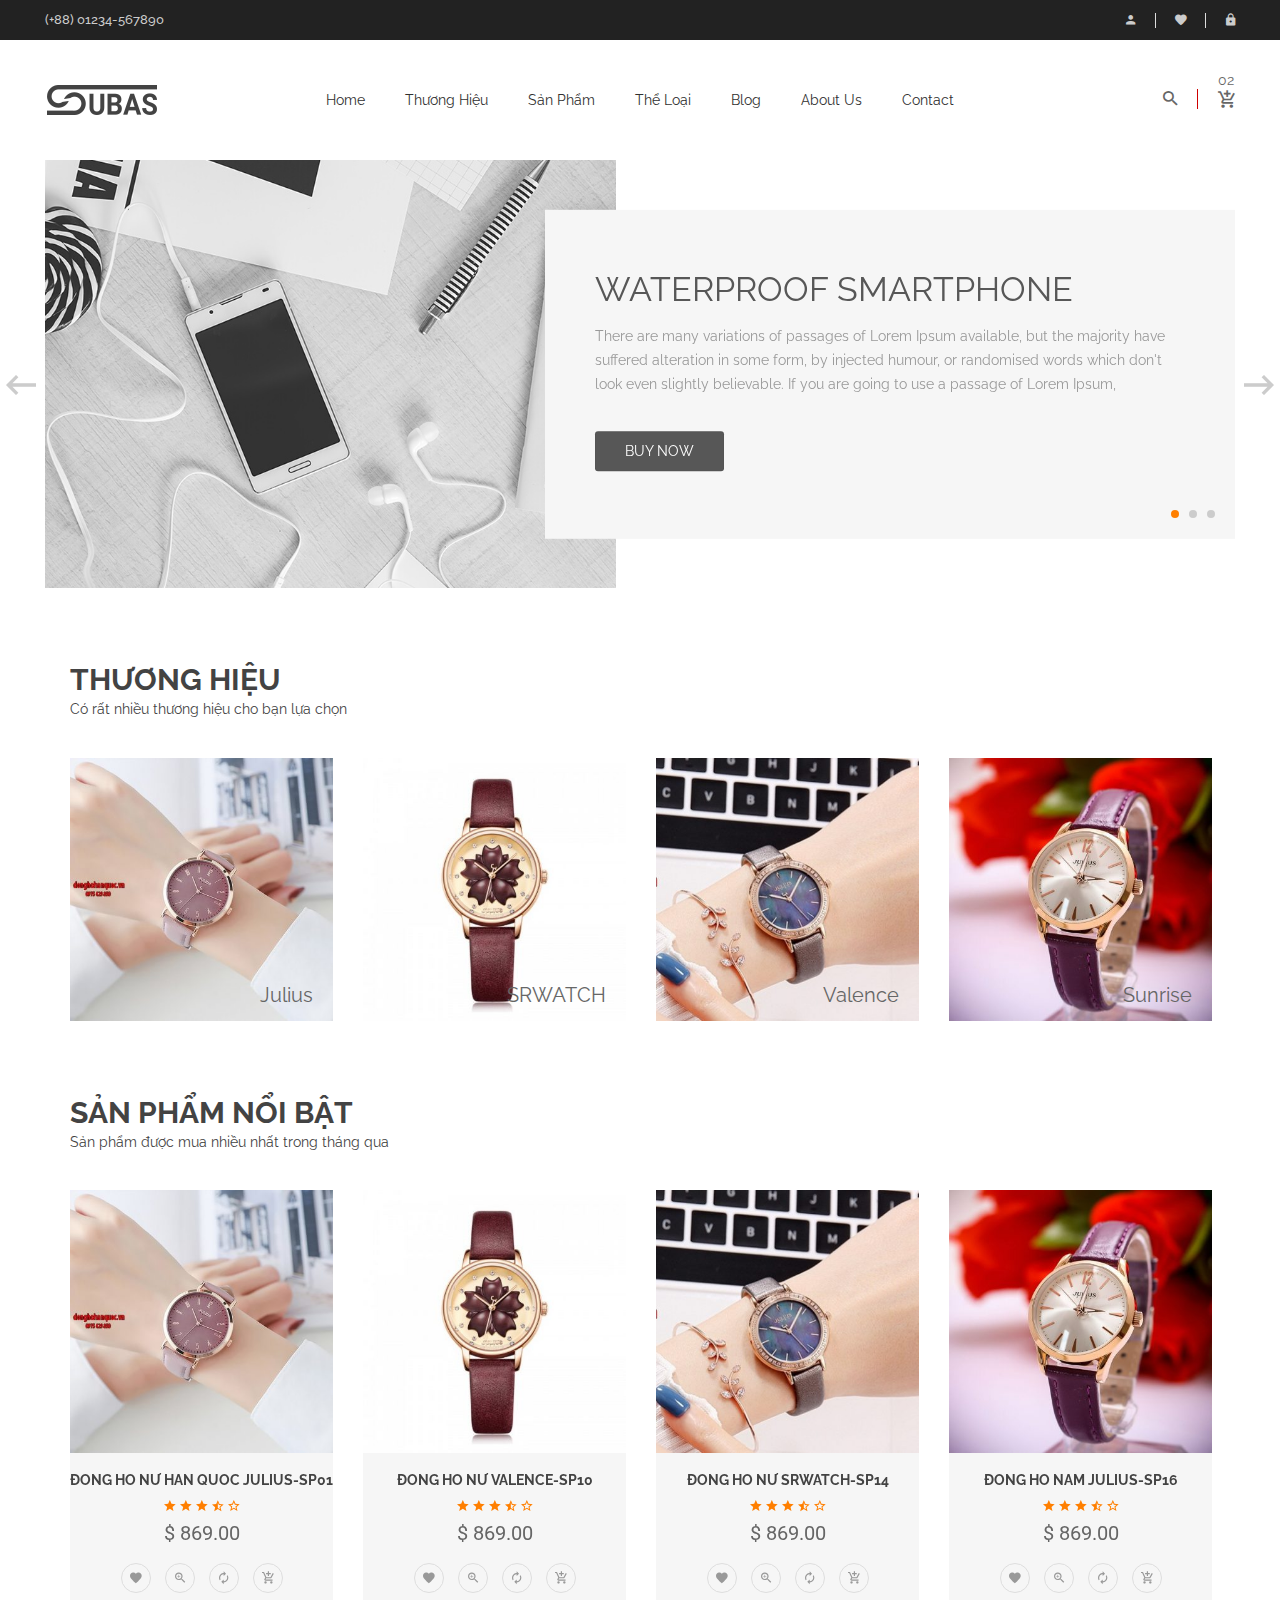
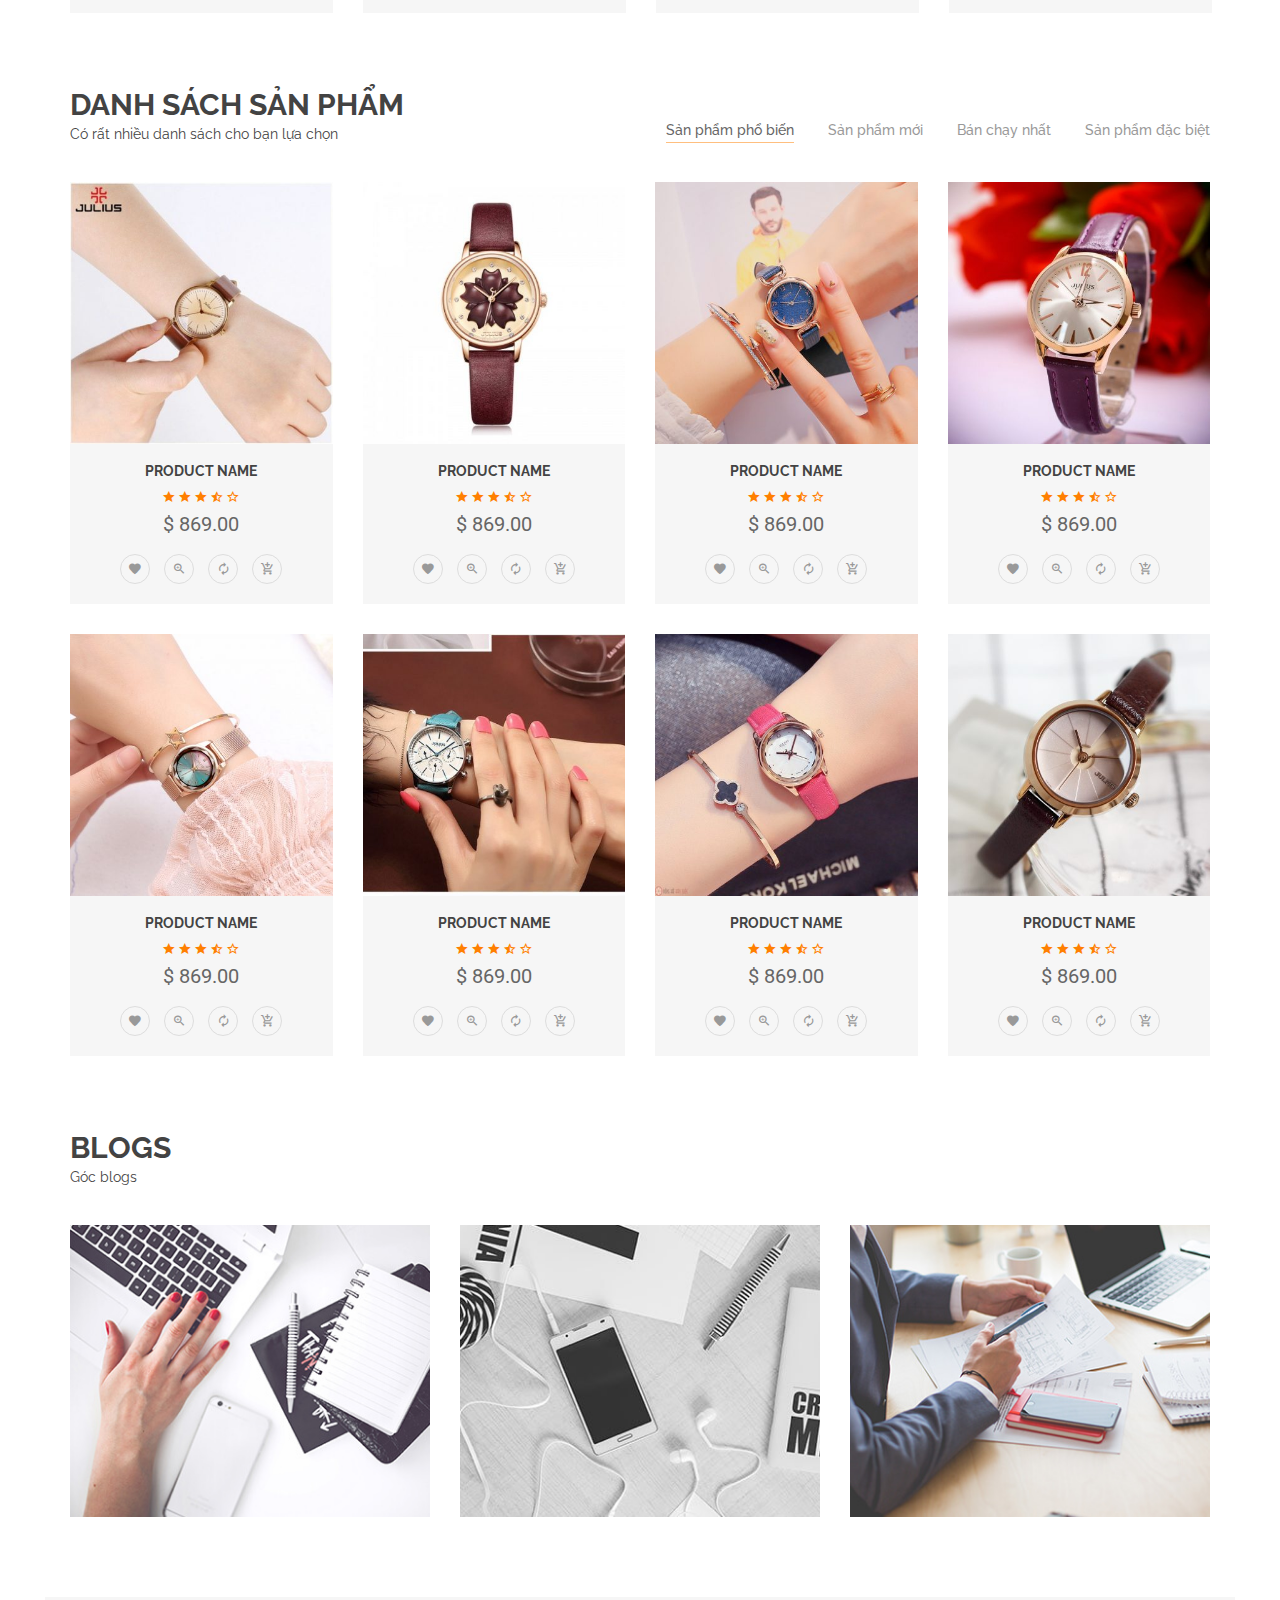
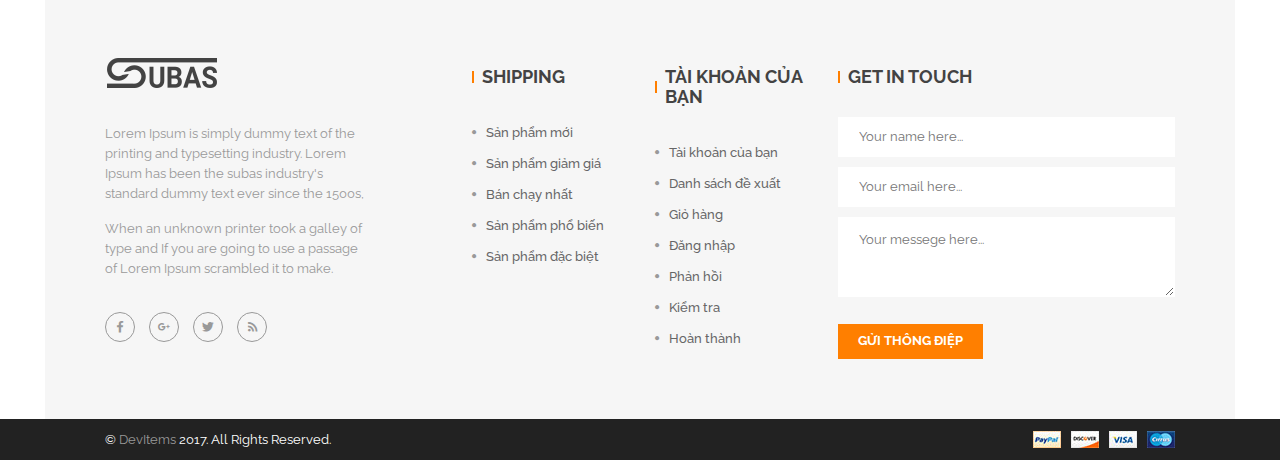
<file: Template/Template_ClientServer/index.html>
<!doctype html>
<html class="no-js" lang="en">


<!-- Mirrored from demo.hasthemes.com/subas-preview/subas/index.html by HTTrack Website Copier/3.x [XR&CO'2014], Thu, 27 Jun 2019 07:20:42 GMT -->
<head>
    <meta charset="utf-8">
    <meta http-equiv="x-ua-compatible" content="ie=edge">
    <title>Subas || Home</title>
    <meta name="description" content="">
    <meta name="viewport" content="width=device-width, initial-scale=1">

    <!-- Favicon -->
    <link rel="shortcut icon" type="image/x-icon" href="img/icon/favicon.png">

    <!-- All CSS Files -->
    <!-- Bootstrap fremwork main css -->
    <link rel="stylesheet" href="css/bootstrap.min.css">
    <!-- Nivo-slider css -->
    <link rel="stylesheet" href="lib/css/nivo-slider.css">
    <!-- This core.css file contents all plugings css file. -->
    <link rel="stylesheet" href="css/core.css">
    <!-- Theme shortcodes/elements style -->
    <link rel="stylesheet" href="css/shortcode/shortcodes.css">
    <!-- Theme main style -->
    <link rel="stylesheet" href="style.css">
    <!-- Responsive css -->
    <link rel="stylesheet" href="css/responsive.css">
    <!-- User style -->
    <link rel="stylesheet" href="css/custom.css">
    
    <!-- Style customizer (Remove these two lines please) -->
    <link rel="stylesheet" href="css/style-customizer.css">
    <link href="#" data-style="styles" rel="stylesheet">

    <!-- Modernizr JS -->
    <script src="js/vendor/modernizr-2.8.3.min.js"></script>
</head>

<body>
    <!--[if lt IE 8]>
        <p class="browserupgrade">You are using an <strong>outdated</strong> browser. Please <a href="http://browsehappy.com/">upgrade your browser</a> to improve your experience.</p>
    <![endif]-->  

    <!-- Body main wrapper start -->
    <div class="wrapper">

        <!-- START HEADER AREA -->
        <header class="header-area header-wrapper">
            <!-- header-top-bar -->
            <div class="header-top-bar plr-185">
                <div class="container-fluid">
                    <div class="row">
                        <div class="col-sm-6 hidden-xs">
                            <div class="call-us">
                                <p class="mb-0 roboto">(+88) 01234-567890</p>
                            </div>
                        </div>
                        <div class="col-sm-6 col-xs-12">
                            <div class="top-link clearfix">
                                <ul class="link f-right">
                                    <li>
                                        <a href="my-account.html">
                                            <i class="zmdi zmdi-account"></i>
                                            Tài khoản của tôi
                                        </a>
                                    </li>
                                    <li>
                                        <a href="wishlist.html">
                                            <i class="zmdi zmdi-favorite"></i>
                                            Đăng nhập
                                        </a>
                                    </li>
                                    <li>
                                        <a href="login.html">
                                            <i class="zmdi zmdi-lock"></i>
                                            Đăng kí
                                        </a>
                                    </li>
                                </ul>
                            </div>
                        </div>
                    </div>
                </div>
            </div>
            <!-- header-middle-area -->
            <div id="sticky-header" class="header-middle-area plr-185">
                <div class="container-fluid">
                    <div class="full-width-mega-dropdown">
                        <div class="row">
                            <!-- logo -->
                            <div class="col-md-2 col-sm-6 col-xs-12">
                                <div class="logo">
                                    <a href="index.html">
                                        <img src="img/logo/logo.png" alt="main logo">
                                    </a>
                                </div>
                            </div>
                            <!-- primary-menu -->
                            <div class="col-md-8 hidden-sm hidden-xs">
                                <nav id="primary-menu">
                                    <ul class="main-menu text-center">
                                        <li><a href="index.html">Home</a>
                                            
                                        </li>
                                        <li><a href="index.html">Thương hiệu</a>
                                            <ul class="dropdwn">
                                                <li>
                                                    <a href="#">Julius</a>
                                                </li>
                                                <li>
                                                    <a href="#">SRWATCH</a>
                                                </li>
                                                <li>
                                                    <a href="#">Valence</a>
                                                </li>
                                                <li>
                                                    <a href="#">Sunrise</a>
                                                </li>
                                                <li>
                                                    <a href="#">Henry London</a>
                                                </li>
                                                
                                            </ul>
                                        </li>
                                        <li class="mega-parent"><a href="shop.html">Sản phẩm</a>
                                            <div class="mega-menu-area clearfix">
                                                <div class="mega-menu-link f-left">
                                                    <ul class="single-mega-item">
                                                        <li class="menu-title">Đồng hồ nam</li>
                                                        <li>
                                                            <a href="#">Đồng hồ nam-Julius</a>
                                                        </li>
                                                        <li>
                                                            <a href="#">Đồng hồ nam-SRWATCH</a>
                                                        </li>
                                                        <li>
                                                            <a href="#">Đồng hồ nam-Valence</a>
                                                        </li>
                                                        <li>
                                                            <a href="#">Đồng hồ nam-Sunrise</a>
                                                        </li>
                                                        <li>
                                                            <a href="#">Đồng hồ nam-Henry London</a>
                                                        </li>
                                                    </ul>
                                                    <ul class="single-mega-item">
                                                        <li class="menu-title">Đồng hồ nữ</li>
                                                        <li>
                                                            <a href="#">Đồng hồ nữ-Julius</a>
                                                        </li>
                                                        <li>
                                                            <a href="#">Đồng hồ nữ-SRWATCH</a>
                                                        </li>
                                                        <li>
                                                            <a href="#">Đồng hồ nữ-Valence</a>
                                                        </li>
                                                        <li>
                                                            <a href="#">Đồng hồ nữ-Sunrise</a>
                                                        </li>
                                                        <li>
                                                            <a href="#">Đồng hồ nữ-Henry London</a>
                                                        </li>
                                                    </ul>
                                                    <ul class="single-mega-item">
                                                        <li class="menu-title">Đồng hồ đôi</li>
                                                        <li>
                                                            <a href="#">Đồng hồ đôi-Julius</a>
                                                        </li>
                                                        <li>
                                                            <a href="#">Đồng hồ đôi-SRWATCH</a>
                                                        </li>
                                                        <li>
                                                            <a href="#">Đồng hồ đôi-Valence</a>
                                                        </li>
                                                        <li>
                                                            <a href="#">Đồng hồ đôi-Sunrise</a>
                                                        </li>
                                                        <li>
                                                            <a href="#">Đồng hồ đôi-Henry London</a>
                                                        </li>
                                                    </ul>
                                                </div>
                                                <div class="mega-menu-photo f-left">
                                                    <a href="#">
                                                        <img src="img/mega-menu/1.jpg" alt="mega menu image">
                                                    </a>
                                                </div>
                                            </div>
                                        </li>
                                        
                                        <li><a href="index.html">Thể loại</a>
                                            <ul class="dropdwn">
                                                <li>
                                                    <a href="#">Đồng hồ nam</a>
                                                </li>
                                                <li>
                                                    <a href="#">Đồng hồ nữ</a>
                                                </li>
                                                <li>
                                                    <a href="#">Đồng hồ đôi</a>
                                                </li>
                                                <li>
                                                    <a href="#">Phụ kiện</a>
                                                </li>
                                               
                                                
                                            </ul>
                                        </li>
                                        
                                        <li><a href="blog.html">Blog</a>
                                            
                                        </li>
                                        <li>
                                            <a href="about.html">About us</a>
                                        </li>
                                        <li>
                                            <a href="contact.html">Contact</a>
                                        </li>
                                    </ul>
                                </nav>
                            </div>
                            <!-- header-search & total-cart -->
                            <div class="col-md-2 col-sm-6 col-xs-12">
                                <div class="search-top-cart  f-right">
                                    <!-- header-search -->
                                    <div class="header-search f-left">
                                        <div class="header-search-inner">
                                           <button class="search-toggle">
                                            <i class="zmdi zmdi-search"></i>
                                           </button>
                                            <form action="#">
                                                <div class="top-search-box">
                                                    <input type="text" placeholder="Search here your product...">
                                                    <button type="submit">
                                                        <i class="zmdi zmdi-search"></i>
                                                    </button>
                                                </div>
                                            </form> 
                                        </div>
                                    </div>
                                    <!-- total-cart -->
                                    <div class="total-cart f-left">
                                        <div class="total-cart-in">
                                            <div class="cart-toggler">
                                                <a href="#">
                                                    <span class="cart-quantity">02</span><br>
                                                    <span class="cart-icon">
                                                        <i class="zmdi zmdi-shopping-cart-plus"></i>
                                                    </span>
                                                </a>                            
                                            </div>
                                            <ul>
                                                <li>
                                                    <div class="top-cart-inner your-cart">
                                                        <h5 class="text-capitalize">Your Cart</h5>
                                                    </div>
                                                </li>
                                                <li>
                                                    <div class="total-cart-pro">
                                                        <!-- single-cart -->
                                                        <div class="single-cart clearfix">
                                                            <div class="cart-img f-left">
                                                                <a href="#">
                                                                    <img src="img/cart/1.jpg" alt="Cart Product" />
                                                                </a>
                                                                <div class="del-icon">
                                                                    <a href="#">
                                                                        <i class="zmdi zmdi-close"></i>
                                                                    </a>
                                                                </div>
                                                            </div>
                                                            <div class="cart-info f-left">
                                                                <h6 class="text-capitalize">
                                                                    <a href="#">Dummy Product Name</a>
                                                                </h6>
                                                                <p>
                                                                    <span>Brand <strong>:</strong></span>Brand Name
                                                                </p>
                                                                <p>
                                                                    <span>Model <strong>:</strong></span>Grand s2
                                                                </p>
                                                                <p>
                                                                    <span>Color <strong>:</strong></span>Black, White
                                                                </p>
                                                            </div>
                                                        </div>
                                                        <!-- single-cart -->
                                                        <div class="single-cart clearfix">
                                                            <div class="cart-img f-left">
                                                                <a href="#">
                                                                    <img src="img/cart/1.jpg" alt="Cart Product" />
                                                                </a>
                                                                <div class="del-icon">
                                                                    <a href="#">
                                                                        <i class="zmdi zmdi-close"></i>
                                                                    </a>
                                                                </div>
                                                            </div>
                                                            <div class="cart-info f-left">
                                                                <h6 class="text-capitalize">
                                                                    <a href="#">Dummy Product Name</a>
                                                                </h6>
                                                                <p>
                                                                    <span>Brand <strong>:</strong></span>Brand Name
                                                                </p>
                                                                <p>
                                                                    <span>Model <strong>:</strong></span>Grand s2
                                                                </p>
                                                                <p>
                                                                    <span>Color <strong>:</strong></span>Black, White
                                                                </p>
                                                            </div>
                                                        </div>
                                                    </div>
                                                </li>
                                                <li>
                                                    <div class="top-cart-inner subtotal">
                                                        <h4 class="text-uppercase g-font-2">
                                                            Tổng  =  
                                                            <span>$ 500.00</span>
                                                        </h4>
                                                    </div>
                                                </li>
                                                <li>
                                                    <div class="top-cart-inner view-cart">
                                                        <h4 class="text-uppercase">
                                                            <a href="cart.html">Xem giỏ hàng</a>
                                                        </h4>
                                                    </div>
                                                </li>
                                                <li>
                                                    <div class="top-cart-inner check-out">
                                                        <h4 class="text-uppercase">
                                                            <a href="#">Kiểm tra</a>
                                                        </h4>
                                                    </div>
                                                </li>
                                            </ul>
                                        </div>
                                    </div>
                                </div>
                            </div>
                        </div>
                    </div>
                </div>
            </div>
        </header>
        <!-- END HEADER AREA -->

       

        <!-- START SLIDER AREA -->
        <div class="slider-area  plr-185  mb-80">
            <div class="container-fluid">
                <div class="slider-content">
                    <div class="row">
                        <div class="active-slider-1 slick-arrow-1 slick-dots-1">
                            <!-- layer-1 Start -->
                            <div class="col-md-12">
                                <div class="layer-1">
                                    <div class="slider-img">
                                        <img src="img/slider/slider-1/1.jpg" alt="">
                                    </div>
                                    <div class="slider-info gray-bg">
                                        <div class="slider-info-inner">
                                            <h1 class="slider-title-1 text-uppercase text-black-1">WaterProof smartphone</h1>
                                            <div class="slider-brief text-black-2">
                                                <p>There are many variations of passages of Lorem Ipsum available, but the majority have suffered alteration in some form, by injected humour, or randomised words which don't look even slightly believable. If you are going to use a passage of Lorem Ipsum,</p>
                                            </div>
                                            <a href="#" class="button extra-small button-black">
                                                <span class="text-uppercase">Buy now</span>
                                            </a>
                                        </div>
                                    </div>
                                </div>
                            </div>
                            <!-- layer-1 end -->
                            <!-- layer-1 Start -->
                            <div class="col-md-12">
                                <div class="layer-1">
                                    <div class="slider-img">
                                        <img src="img/slider/slider-1/2.jpg" alt="">
                                    </div>
                                    <div class="slider-info gray-bg">
                                        <div class="slider-info-inner">
                                            <h1 class="slider-title-1 text-uppercase text-black-1">WaterProof smartphone</h1>
                                            <div class="slider-brief text-black-2">
                                                <p>There are many variations of passages of Lorem Ipsum available, but the majority have suffered alteration in some form, by injected humour, or randomised words which don't look even slightly believable. If you are going to use a passage of Lorem Ipsum,</p>
                                            </div>
                                            <a href="#" class="button extra-small button-black">
                                                <span class="text-uppercase">Buy now</span>
                                            </a>
                                        </div>
                                    </div>
                                </div>
                            </div>
                            <!-- layer-1 end -->
                            <!-- layer-1 Start -->
                            <div class="col-md-12">
                                <div class="layer-1">
                                    <div class="slider-img">
                                        <img src="img/slider/slider-1/1.jpg" alt="">
                                    </div>
                                    <div class="slider-info gray-bg">
                                        <div class="slider-info-inner">
                                            <h1 class="slider-title-1 text-uppercase text-black-1">WaterProof smartphone</h1>
                                            <div class="slider-brief text-black-2">
                                                <p>There are many variations of passages of Lorem Ipsum available, but the majority have suffered alteration in some form, by injected humour, or randomised words which don't look even slightly believable. If you are going to use a passage of Lorem Ipsum,</p>
                                            </div>
                                            <a href="#" class="button extra-small button-black">
                                                <span class="text-uppercase">Buy now</span>
                                            </a>
                                        </div>
                                    </div>
                                </div>
                            </div>
                            <!-- layer-1 end -->
                        </div>
                    </div>
                </div>
            </div>
        </div>
        <!-- END SLIDER AREA -->

        <!-- Start page content -->
        <section id="page-content" class="page-wrapper">

            <!-- BY BRAND SECTION START-->
            <div class="by-brand-section mb-80">
                <div class="container">
                    <div class="row">
                        <div class="col-md-12">
                            <div class="section-title text-left mb-40">
                                <h2 class="uppercase">Thương hiệu</h2>
                                <h6>Có rất nhiều thương hiệu cho bạn lựa chọn</h6>
                            </div>
                        </div>
                    </div>
                    <div class="by-brand-product">
                        <div class="row active-by-brand slick-arrow-2">
                            <!-- single-brand-product start -->
                            <div class="col-xs-12">
                                <div class="single-brand-product">
                                    <a href="single-product.html"><img src="img/product/1.jpg" alt=""></a>
                                    <h3 class="brand-title text-gray">
                                        <a href="#">Julius</a>
                                    </h3>
                                </div>
                            </div>
                            <!-- single-brand-product end -->
                            <!-- single-brand-product start -->
                            <div class="col-xs-12">
                                <div class="single-brand-product">
                                    <a href="single-product.html"><img src="img/product/2.jpg" alt=""></a>
                                    <h3 class="brand-title text-gray">
                                        <a href="#">SRWATCH</a>
                                    </h3>
                                </div>
                            </div>
                            <!-- single-brand-product end -->
                            <!-- single-brand-product start -->
                            <div class="col-xs-12">
                                <div class="single-brand-product">
                                    <a href="single-product.html"><img src="img/product/3.jpg" alt=""></a>
                                    <h3 class="brand-title text-gray">
                                        <a href="#">Valence</a>
                                    </h3>
                                </div>
                            </div>
                            <!-- single-brand-product end -->
                            <!-- single-brand-product start -->
                            <div class="col-xs-12">
                                <div class="single-brand-product">
                                    <a href="single-product.html"><img src="img/product/4.jpg" alt=""></a>
                                    <h3 class="brand-title text-gray">
                                        <a href="#">Sunrise</a>
                                    </h3>
                                </div>
                            </div>
                            <!-- single-brand-product end -->
                            <!-- single-brand-product start -->
                            <div class="col-xs-12">
                                <div class="single-brand-product">
                                    <a href="single-product.html"><img src="img/product/6.jpg" alt=""></a>
                                    <h3 class="brand-title text-gray">
                                        <a href="#">Henry London</a>
                                    </h3>
                                </div>
                            </div>
                            <!-- single-brand-product end -->
                        </div>
                    </div>
                </div>
            </div>
            <!-- BY BRAND SECTION END -->

            <!-- FEATURED PRODUCT SECTION START -->
            <div class="featured-product-section mb-50">
                <div class="container">
                    <div class="row">
                        <div class="col-md-12">
                            <div class="section-title text-left mb-40">
                                <h2 class="uppercase">Sản phẩm nổi bật</h2>
                                <h6>Sản phẩm được mua nhiều nhất trong tháng qua</h6>
                            </div>
                        </div>
                    </div>
                    <div class="featured-product">
                        <div class="row active-featured-product slick-arrow-2">
                            <!-- product-item start -->
                            <div class="col-xs-12">
                                <div class="product-item">
                                    <div class="product-img">
                                        <a href="single-product.html">
                                            <img src="img/product/1.jpg" alt=""/>
                                        </a>
                                    </div>
                                    <div class="product-info">
                                        <h6 class="product-title">
                                            <a href="single-product.html">Đồng hồ nữ Hàn Quốc JULIUS-SP01</a>
                                        </h6>
                                        <div class="pro-rating">
                                            <a href="#"><i class="zmdi zmdi-star"></i></a>
                                            <a href="#"><i class="zmdi zmdi-star"></i></a>
                                            <a href="#"><i class="zmdi zmdi-star"></i></a>
                                            <a href="#"><i class="zmdi zmdi-star-half"></i></a>
                                            <a href="#"><i class="zmdi zmdi-star-outline"></i></a>
                                        </div>
                                        <h3 class="pro-price">$ 869.00</h3>
                                        <ul class="action-button">
                                            <li>
                                                <a href="#" title="Wishlist"><i class="zmdi zmdi-favorite"></i></a>
                                            </li>
                                            <li>
                                                <a href="#" data-toggle="modal"  data-target="#productModal" title="Quickview"><i class="zmdi zmdi-zoom-in"></i></a>
                                            </li>
                                            <li>
                                                <a href="#" title="Compare"><i class="zmdi zmdi-refresh"></i></a>
                                            </li>
                                            <li>
                                                <a href="#" title="Add to cart"><i class="zmdi zmdi-shopping-cart-plus"></i></a>
                                            </li>
                                        </ul>
                                    </div>
                                </div>
                            </div>
                            <!-- product-item end -->
                            <!-- product-item start -->
                            <div class="col-xs-12">
                                <div class="product-item">
                                    <div class="product-img">
                                        <a href="single-product.html">
                                            <img src="img/product/2.jpg" alt=""/>
                                        </a>
                                    </div>
                                    <div class="product-info">
                                        <h6 class="product-title">
                                            <a href="single-product.html">Đồng hồ nữ Valence-SP10</a>
                                        </h6>
                                        <div class="pro-rating">
                                            <a href="#"><i class="zmdi zmdi-star"></i></a>
                                            <a href="#"><i class="zmdi zmdi-star"></i></a>
                                            <a href="#"><i class="zmdi zmdi-star"></i></a>
                                            <a href="#"><i class="zmdi zmdi-star-half"></i></a>
                                            <a href="#"><i class="zmdi zmdi-star-outline"></i></a>
                                        </div>
                                        <h3 class="pro-price">$ 869.00</h3>
                                        <ul class="action-button">
                                            <li>
                                                <a href="#" title="Wishlist"><i class="zmdi zmdi-favorite"></i></a>
                                            </li>
                                            <li>
                                                <a href="#" data-toggle="modal"  data-target="#productModal" title="Quickview"><i class="zmdi zmdi-zoom-in"></i></a>
                                            </li>
                                            <li>
                                                <a href="#" title="Compare"><i class="zmdi zmdi-refresh"></i></a>
                                            </li>
                                            <li>
                                                <a href="#" title="Add to cart"><i class="zmdi zmdi-shopping-cart-plus"></i></a>
                                            </li>
                                        </ul>
                                    </div>
                                </div>
                            </div>
                            <!-- product-item end -->
                            <!-- product-item start -->
                            <div class="col-xs-12">
                                <div class="product-item">
                                    <div class="product-img">
                                        <a href="single-product.html">
                                            <img src="img/product/3.jpg" alt=""/>
                                        </a>
                                    </div>
                                    <div class="product-info">
                                        <h6 class="product-title">
                                            <a href="single-product.html">Đồng hồ nữ SRWATCH-SP14</a>
                                        </h6>
                                        <div class="pro-rating">
                                            <a href="#"><i class="zmdi zmdi-star"></i></a>
                                            <a href="#"><i class="zmdi zmdi-star"></i></a>
                                            <a href="#"><i class="zmdi zmdi-star"></i></a>
                                            <a href="#"><i class="zmdi zmdi-star-half"></i></a>
                                            <a href="#"><i class="zmdi zmdi-star-outline"></i></a>
                                        </div>
                                        <h3 class="pro-price">$ 869.00</h3>
                                        <ul class="action-button">
                                            <li>
                                                <a href="#" title="Wishlist"><i class="zmdi zmdi-favorite"></i></a>
                                            </li>
                                            <li>
                                                <a href="#" data-toggle="modal"  data-target="#productModal" title="Quickview"><i class="zmdi zmdi-zoom-in"></i></a>
                                            </li>
                                            <li>
                                                <a href="#" title="Compare"><i class="zmdi zmdi-refresh"></i></a>
                                            </li>
                                            <li>
                                                <a href="#" title="Add to cart"><i class="zmdi zmdi-shopping-cart-plus"></i></a>
                                            </li>
                                        </ul>
                                    </div>
                                </div>
                            </div>
                            <!-- product-item end -->
                            <!-- product-item start -->
                            <div class="col-xs-12">
                                <div class="product-item">
                                    <div class="product-img">
                                        <a href="single-product.html">
                                            <img src="img/product/4.jpg" alt=""/>
                                        </a>
                                    </div>
                                    <div class="product-info">
                                        <h6 class="product-title">
                                            <a href="single-product.html">Đồng hồ nam Julius-SP16</a>
                                        </h6>
                                        <div class="pro-rating">
                                            <a href="#"><i class="zmdi zmdi-star"></i></a>
                                            <a href="#"><i class="zmdi zmdi-star"></i></a>
                                            <a href="#"><i class="zmdi zmdi-star"></i></a>
                                            <a href="#"><i class="zmdi zmdi-star-half"></i></a>
                                            <a href="#"><i class="zmdi zmdi-star-outline"></i></a>
                                        </div>
                                        <h3 class="pro-price">$ 869.00</h3>
                                        <ul class="action-button">
                                            <li>
                                                <a href="#" title="Wishlist"><i class="zmdi zmdi-favorite"></i></a>
                                            </li>
                                            <li>
                                                <a href="#" data-toggle="modal"  data-target="#productModal" title="Quickview"><i class="zmdi zmdi-zoom-in"></i></a>
                                            </li>
                                            <li>
                                                <a href="#" title="Compare"><i class="zmdi zmdi-refresh"></i></a>
                                            </li>
                                            <li>
                                                <a href="#" title="Add to cart"><i class="zmdi zmdi-shopping-cart-plus"></i></a>
                                            </li>
                                        </ul>
                                    </div>
                                </div>
                            </div>
                            <!-- product-item end -->
                            <!-- product-item start -->
                            <div class="col-xs-12">
                                <div class="product-item">
                                    <div class="product-img">
                                        <a href="single-product.html">
                                            <img src="img/product/4.jpg" alt=""/>
                                        </a>
                                    </div>
                                    <div class="product-info">
                                        <h6 class="product-title">
                                            <a href="single-product.html">Đồng hồ nam Julius Hàn Quốc-SP16</a>
                                        </h6>
                                        <div class="pro-rating">
                                            <a href="#"><i class="zmdi zmdi-star"></i></a>
                                            <a href="#"><i class="zmdi zmdi-star"></i></a>
                                            <a href="#"><i class="zmdi zmdi-star"></i></a>
                                            <a href="#"><i class="zmdi zmdi-star-half"></i></a>
                                            <a href="#"><i class="zmdi zmdi-star-outline"></i></a>
                                        </div>
                                        <h3 class="pro-price">$ 869.00</h3>
                                        <ul class="action-button">
                                            <li>
                                                <a href="#" title="Wishlist"><i class="zmdi zmdi-favorite"></i></a>
                                            </li>
                                            <li>
                                                <a href="#" data-toggle="modal"  data-target="#productModal" title="Quickview"><i class="zmdi zmdi-zoom-in"></i></a>
                                            </li>
                                            <li>
                                                <a href="#" title="Compare"><i class="zmdi zmdi-refresh"></i></a>
                                            </li>
                                            <li>
                                                <a href="#" title="Add to cart"><i class="zmdi zmdi-shopping-cart-plus"></i></a>
                                            </li>
                                        </ul>
                                    </div>
                                </div>
                            </div>
                            <!-- product-item end -->
                        </div>
                    </div>          
                </div>            
            </div>
            <!-- FEATURED PRODUCT SECTION END -->

            

            <!-- PRODUCT TAB SECTION START -->
            <div class="product-tab-section mb-50">
                <div class="container">
                    <div class="row">
                        <div class="col-md-6 col-sm-12 col-xs-12">
                            <div class="section-title text-left mb-40">
                                <h2 class="uppercase">Danh sách sản phẩm</h2>
                                <h6>Có rất nhiều danh sách cho bạn lựa chọn</h6>
                            </div>
                        </div>
                        <div class="col-md-6 col-sm-12 col-xs-12">
                            <div class="pro-tab-menu text-right">
                                <!-- Nav tabs -->
                                <ul class="" >
                                    <li class="active"><a href="#popular-product" data-toggle="tab">Sản phẩm phổ biến</a></li>
                                    <li><a href="#new-arrival" data-toggle="tab">Sản phẩm mới</a></li>
                                    <li><a href="#best-seller"  data-toggle="tab">Bán chạy nhất</a></li>
                                    <li><a href="#special-offer"  data-toggle="tab">Sản phẩm đặc biệt</a></li>
                                </ul>
                            </div>                       
                        </div>
                    </div>
                    <div class="product-tab">
                        <!-- Tab panes -->
                        <div class="tab-content">
                            <!-- popular-product start -->
                            <div class="tab-pane active" id="popular-product">
                                <div class="row">
                                    <!-- product-item start -->
                                    <div class="col-md-3 col-sm-4 col-xs-12">
                                        <div class="product-item">
                                            <div class="product-img">
                                                <a href="single-product.html">
                                                    <img src="img/product/7.jpg" alt=""/>
                                                </a>
                                            </div>
                                            <div class="product-info">
                                                <h6 class="product-title">
                                                    <a href="single-product.html">Product Name</a>
                                                </h6>
                                                <div class="pro-rating">
                                                    <a href="#"><i class="zmdi zmdi-star"></i></a>
                                                    <a href="#"><i class="zmdi zmdi-star"></i></a>
                                                    <a href="#"><i class="zmdi zmdi-star"></i></a>
                                                    <a href="#"><i class="zmdi zmdi-star-half"></i></a>
                                                    <a href="#"><i class="zmdi zmdi-star-outline"></i></a>
                                                </div>
                                                <h3 class="pro-price">$ 869.00</h3>
                                                <ul class="action-button">
                                                    <li>
                                                        <a href="#" title="Wishlist"><i class="zmdi zmdi-favorite"></i></a>
                                                    </li>
                                                    <li>
                                                        <a href="#" data-toggle="modal"  data-target="#productModal" title="Quickview"><i class="zmdi zmdi-zoom-in"></i></a>
                                                    </li>
                                                    <li>
                                                        <a href="#" title="Compare"><i class="zmdi zmdi-refresh"></i></a>
                                                    </li>
                                                    <li>
                                                        <a href="#" title="Add to cart"><i class="zmdi zmdi-shopping-cart-plus"></i></a>
                                                    </li>
                                                </ul>
                                            </div>
                                        </div>
                                    </div>
                                    <!-- product-item end -->
                                    <!-- product-item start -->
                                    <div class="col-md-3 col-sm-4 col-xs-12">
                                        <div class="product-item">
                                            <div class="product-img">
                                                <a href="single-product.html">
                                                    <img src="img/product/2.jpg" alt=""/>
                                                </a>
                                            </div>
                                            <div class="product-info">
                                                <h6 class="product-title">
                                                    <a href="single-product.html">Product Name</a>
                                                </h6>
                                                <div class="pro-rating">
                                                    <a href="#"><i class="zmdi zmdi-star"></i></a>
                                                    <a href="#"><i class="zmdi zmdi-star"></i></a>
                                                    <a href="#"><i class="zmdi zmdi-star"></i></a>
                                                    <a href="#"><i class="zmdi zmdi-star-half"></i></a>
                                                    <a href="#"><i class="zmdi zmdi-star-outline"></i></a>
                                                </div>
                                                <h3 class="pro-price">$ 869.00</h3>
                                                <ul class="action-button">
                                                    <li>
                                                        <a href="#" title="Wishlist"><i class="zmdi zmdi-favorite"></i></a>
                                                    </li>
                                                    <li>
                                                        <a href="#" data-toggle="modal"  data-target="#productModal" title="Quickview"><i class="zmdi zmdi-zoom-in"></i></a>
                                                    </li>
                                                    <li>
                                                        <a href="#" title="Compare"><i class="zmdi zmdi-refresh"></i></a>
                                                    </li>
                                                    <li>
                                                        <a href="#" title="Add to cart"><i class="zmdi zmdi-shopping-cart-plus"></i></a>
                                                    </li>
                                                </ul>
                                            </div>
                                        </div>
                                    </div>
                                    <!-- product-item end -->
                                    <!-- product-item start -->
                                    <div class="col-md-3 col-sm-4 col-xs-12">
                                        <div class="product-item">
                                            <div class="product-img">
                                                <a href="single-product.html">
                                                    <img src="img/product/9.jpg" alt=""/>
                                                </a>
                                            </div>
                                            <div class="product-info">
                                                <h6 class="product-title">
                                                    <a href="single-product.html">Product Name</a>
                                                </h6>
                                                <div class="pro-rating">
                                                    <a href="#"><i class="zmdi zmdi-star"></i></a>
                                                    <a href="#"><i class="zmdi zmdi-star"></i></a>
                                                    <a href="#"><i class="zmdi zmdi-star"></i></a>
                                                    <a href="#"><i class="zmdi zmdi-star-half"></i></a>
                                                    <a href="#"><i class="zmdi zmdi-star-outline"></i></a>
                                                </div>
                                                <h3 class="pro-price">$ 869.00</h3>
                                                <ul class="action-button">
                                                    <li>
                                                        <a href="#" title="Wishlist"><i class="zmdi zmdi-favorite"></i></a>
                                                    </li>
                                                    <li>
                                                        <a href="#" data-toggle="modal"  data-target="#productModal" title="Quickview"><i class="zmdi zmdi-zoom-in"></i></a>
                                                    </li>
                                                    <li>
                                                        <a href="#" title="Compare"><i class="zmdi zmdi-refresh"></i></a>
                                                    </li>
                                                    <li>
                                                        <a href="#" title="Add to cart"><i class="zmdi zmdi-shopping-cart-plus"></i></a>
                                                    </li>
                                                </ul>
                                            </div>
                                        </div>
                                    </div>
                                    <!-- product-item end -->
                                    <!-- product-item start -->
                                    <div class="col-md-3 col-sm-4 col-xs-12">
                                        <div class="product-item">
                                            <div class="product-img">
                                                <a href="single-product.html">
                                                    <img src="img/product/4.jpg" alt=""/>
                                                </a>
                                            </div>
                                            <div class="product-info">
                                                <h6 class="product-title">
                                                    <a href="single-product.html">Product Name</a>
                                                </h6>
                                                <div class="pro-rating">
                                                    <a href="#"><i class="zmdi zmdi-star"></i></a>
                                                    <a href="#"><i class="zmdi zmdi-star"></i></a>
                                                    <a href="#"><i class="zmdi zmdi-star"></i></a>
                                                    <a href="#"><i class="zmdi zmdi-star-half"></i></a>
                                                    <a href="#"><i class="zmdi zmdi-star-outline"></i></a>
                                                </div>
                                                <h3 class="pro-price">$ 869.00</h3>
                                                <ul class="action-button">
                                                    <li>
                                                        <a href="#" title="Wishlist"><i class="zmdi zmdi-favorite"></i></a>
                                                    </li>
                                                    <li>
                                                        <a href="#" data-toggle="modal"  data-target="#productModal" title="Quickview"><i class="zmdi zmdi-zoom-in"></i></a>
                                                    </li>
                                                    <li>
                                                        <a href="#" title="Compare"><i class="zmdi zmdi-refresh"></i></a>
                                                    </li>
                                                    <li>
                                                        <a href="#" title="Add to cart"><i class="zmdi zmdi-shopping-cart-plus"></i></a>
                                                    </li>
                                                </ul>
                                            </div>
                                        </div>
                                    </div>
                                    <!-- product-item end -->
                                    <!-- product-item start -->
                                    <div class="col-md-3 col-sm-4 col-xs-12">
                                        <div class="product-item">
                                            <div class="product-img">
                                                <a href="single-product.html">
                                                    <img src="img/product/10.jpg" alt=""/>
                                                </a>
                                            </div>
                                            <div class="product-info">
                                                <h6 class="product-title">
                                                    <a href="single-product.html">Product Name</a>
                                                </h6>
                                                <div class="pro-rating">
                                                    <a href="#"><i class="zmdi zmdi-star"></i></a>
                                                    <a href="#"><i class="zmdi zmdi-star"></i></a>
                                                    <a href="#"><i class="zmdi zmdi-star"></i></a>
                                                    <a href="#"><i class="zmdi zmdi-star-half"></i></a>
                                                    <a href="#"><i class="zmdi zmdi-star-outline"></i></a>
                                                </div>
                                                <h3 class="pro-price">$ 869.00</h3>
                                                <ul class="action-button">
                                                    <li>
                                                        <a href="#" title="Wishlist"><i class="zmdi zmdi-favorite"></i></a>
                                                    </li>
                                                    <li>
                                                        <a href="#" data-toggle="modal"  data-target="#productModal" title="Quickview"><i class="zmdi zmdi-zoom-in"></i></a>
                                                    </li>
                                                    <li>
                                                        <a href="#" title="Compare"><i class="zmdi zmdi-refresh"></i></a>
                                                    </li>
                                                    <li>
                                                        <a href="#" title="Add to cart"><i class="zmdi zmdi-shopping-cart-plus"></i></a>
                                                    </li>
                                                </ul>
                                            </div>
                                        </div>
                                    </div>
                                    <!-- product-item end -->
                                    <!-- product-item start -->
                                    <div class="col-md-3 col-sm-4 col-xs-12">
                                        <div class="product-item">
                                            <div class="product-img">
                                                <a href="single-product.html">
                                                    <img src="img/product/11.jpg" alt=""/>
                                                </a>
                                            </div>
                                            <div class="product-info">
                                                <h6 class="product-title">
                                                    <a href="single-product.html">Product Name</a>
                                                </h6>
                                                <div class="pro-rating">
                                                    <a href="#"><i class="zmdi zmdi-star"></i></a>
                                                    <a href="#"><i class="zmdi zmdi-star"></i></a>
                                                    <a href="#"><i class="zmdi zmdi-star"></i></a>
                                                    <a href="#"><i class="zmdi zmdi-star-half"></i></a>
                                                    <a href="#"><i class="zmdi zmdi-star-outline"></i></a>
                                                </div>
                                                <h3 class="pro-price">$ 869.00</h3>
                                                <ul class="action-button">
                                                    <li>
                                                        <a href="#" title="Wishlist"><i class="zmdi zmdi-favorite"></i></a>
                                                    </li>
                                                    <li>
                                                        <a href="#" data-toggle="modal"  data-target="#productModal" title="Quickview"><i class="zmdi zmdi-zoom-in"></i></a>
                                                    </li>
                                                    <li>
                                                        <a href="#" title="Compare"><i class="zmdi zmdi-refresh"></i></a>
                                                    </li>
                                                    <li>
                                                        <a href="#" title="Add to cart"><i class="zmdi zmdi-shopping-cart-plus"></i></a>
                                                    </li>
                                                </ul>
                                            </div>
                                        </div>
                                    </div>
                                    <!-- product-item end -->
                                    <!-- product-item start -->
                                    <div class="col-md-3 hidden-sm col-xs-12">
                                        <div class="product-item">
                                            <div class="product-img">
                                                <a href="single-product.html">
                                                    <img src="img/product/8.jpg" alt=""/>
                                                </a>
                                            </div>
                                            <div class="product-info">
                                                <h6 class="product-title">
                                                    <a href="single-product.html">Product Name</a>
                                                </h6>
                                                <div class="pro-rating">
                                                    <a href="#"><i class="zmdi zmdi-star"></i></a>
                                                    <a href="#"><i class="zmdi zmdi-star"></i></a>
                                                    <a href="#"><i class="zmdi zmdi-star"></i></a>
                                                    <a href="#"><i class="zmdi zmdi-star-half"></i></a>
                                                    <a href="#"><i class="zmdi zmdi-star-outline"></i></a>
                                                </div>
                                                <h3 class="pro-price">$ 869.00</h3>
                                                <ul class="action-button">
                                                    <li>
                                                        <a href="#" title="Wishlist"><i class="zmdi zmdi-favorite"></i></a>
                                                    </li>
                                                    <li>
                                                        <a href="#" data-toggle="modal"  data-target="#productModal" title="Quickview"><i class="zmdi zmdi-zoom-in"></i></a>
                                                    </li>
                                                    <li>
                                                        <a href="#" title="Compare"><i class="zmdi zmdi-refresh"></i></a>
                                                    </li>
                                                    <li>
                                                        <a href="#" title="Add to cart"><i class="zmdi zmdi-shopping-cart-plus"></i></a>
                                                    </li>
                                                </ul>
                                            </div>
                                        </div>
                                    </div>
                                    <!-- product-item end -->
                                    <!-- product-item start -->
                                    <div class="col-md-3 hidden-sm col-xs-12">
                                        <div class="product-item">
                                            <div class="product-img">
                                                <a href="single-product.html">
                                                    <img src="img/product/12.jpg" alt=""/>
                                                </a>
                                            </div>
                                            <div class="product-info">
                                                <h6 class="product-title">
                                                    <a href="single-product.html">Product Name</a>
                                                </h6>
                                                <div class="pro-rating">
                                                    <a href="#"><i class="zmdi zmdi-star"></i></a>
                                                    <a href="#"><i class="zmdi zmdi-star"></i></a>
                                                    <a href="#"><i class="zmdi zmdi-star"></i></a>
                                                    <a href="#"><i class="zmdi zmdi-star-half"></i></a>
                                                    <a href="#"><i class="zmdi zmdi-star-outline"></i></a>
                                                </div>
                                                <h3 class="pro-price">$ 869.00</h3>
                                                <ul class="action-button">
                                                    <li>
                                                        <a href="#" title="Wishlist"><i class="zmdi zmdi-favorite"></i></a>
                                                    </li>
                                                    <li>
                                                        <a href="#" data-toggle="modal"  data-target="#productModal" title="Quickview"><i class="zmdi zmdi-zoom-in"></i></a>
                                                    </li>
                                                    <li>
                                                        <a href="#" title="Compare"><i class="zmdi zmdi-refresh"></i></a>
                                                    </li>
                                                    <li>
                                                        <a href="#" title="Add to cart"><i class="zmdi zmdi-shopping-cart-plus"></i></a>
                                                    </li>
                                                </ul>
                                            </div>
                                        </div>
                                    </div>
                                    <!-- product-item end -->
                                </div>
                            </div>
                            <!-- popular-product end -->
                            <!-- new-arrival start -->
                            <div class="tab-pane" id="new-arrival">
                                <div class="row">
                                    <!-- product-item start -->
                                    <div class="col-md-3 col-sm-4 col-xs-12">
                                        <div class="product-item">
                                            <div class="product-img">
                                                <a href="single-product.html">
                                                    <img src="img/product/1.jpg" alt=""/>
                                                </a>
                                            </div>
                                            <div class="product-info">
                                                <h6 class="product-title">
                                                    <a href="single-product.html">Product Name</a>
                                                </h6>
                                                <div class="pro-rating">
                                                    <a href="#"><i class="zmdi zmdi-star"></i></a>
                                                    <a href="#"><i class="zmdi zmdi-star"></i></a>
                                                    <a href="#"><i class="zmdi zmdi-star"></i></a>
                                                    <a href="#"><i class="zmdi zmdi-star-half"></i></a>
                                                    <a href="#"><i class="zmdi zmdi-star-outline"></i></a>
                                                </div>
                                                <h3 class="pro-price">$ 869.00</h3>
                                                <ul class="action-button">
                                                    <li>
                                                        <a href="#" title="Wishlist"><i class="zmdi zmdi-favorite"></i></a>
                                                    </li>
                                                    <li>
                                                        <a href="#" data-toggle="modal"  data-target="#productModal" title="Quickview"><i class="zmdi zmdi-zoom-in"></i></a>
                                                    </li>
                                                    <li>
                                                        <a href="#" title="Compare"><i class="zmdi zmdi-refresh"></i></a>
                                                    </li>
                                                    <li>
                                                        <a href="#" title="Add to cart"><i class="zmdi zmdi-shopping-cart-plus"></i></a>
                                                    </li>
                                                </ul>
                                            </div>
                                        </div>
                                    </div>
                                    <!-- product-item end -->
                                    <!-- product-item start -->
                                    <div class="col-md-3 col-sm-4 col-xs-12">
                                        <div class="product-item">
                                            <div class="product-img">
                                                <a href="single-product.html">
                                                    <img src="img/product/3.jpg" alt=""/>
                                                </a>
                                            </div>
                                            <div class="product-info">
                                                <h6 class="product-title">
                                                    <a href="single-product.html">Product Name</a>
                                                </h6>
                                                <div class="pro-rating">
                                                    <a href="#"><i class="zmdi zmdi-star"></i></a>
                                                    <a href="#"><i class="zmdi zmdi-star"></i></a>
                                                    <a href="#"><i class="zmdi zmdi-star"></i></a>
                                                    <a href="#"><i class="zmdi zmdi-star-half"></i></a>
                                                    <a href="#"><i class="zmdi zmdi-star-outline"></i></a>
                                                </div>
                                                <h3 class="pro-price">$ 869.00</h3>
                                                <ul class="action-button">
                                                    <li>
                                                        <a href="#" title="Wishlist"><i class="zmdi zmdi-favorite"></i></a>
                                                    </li>
                                                    <li>
                                                        <a href="#" data-toggle="modal"  data-target="#productModal" title="Quickview"><i class="zmdi zmdi-zoom-in"></i></a>
                                                    </li>
                                                    <li>
                                                        <a href="#" title="Compare"><i class="zmdi zmdi-refresh"></i></a>
                                                    </li>
                                                    <li>
                                                        <a href="#" title="Add to cart"><i class="zmdi zmdi-shopping-cart-plus"></i></a>
                                                    </li>
                                                </ul>
                                            </div>
                                        </div>
                                    </div>
                                    <!-- product-item end -->
                                    <!-- product-item start -->
                                    <div class="col-md-3 col-sm-4 col-xs-12">
                                        <div class="product-item">
                                            <div class="product-img">
                                                <a href="single-product.html">
                                                    <img src="img/product/5.jpg" alt=""/>
                                                </a>
                                            </div>
                                            <div class="product-info">
                                                <h6 class="product-title">
                                                    <a href="single-product.html">Product Name</a>
                                                </h6>
                                                <div class="pro-rating">
                                                    <a href="#"><i class="zmdi zmdi-star"></i></a>
                                                    <a href="#"><i class="zmdi zmdi-star"></i></a>
                                                    <a href="#"><i class="zmdi zmdi-star"></i></a>
                                                    <a href="#"><i class="zmdi zmdi-star-half"></i></a>
                                                    <a href="#"><i class="zmdi zmdi-star-outline"></i></a>
                                                </div>
                                                <h3 class="pro-price">$ 869.00</h3>
                                                <ul class="action-button">
                                                    <li>
                                                        <a href="#" title="Wishlist"><i class="zmdi zmdi-favorite"></i></a>
                                                    </li>
                                                    <li>
                                                        <a href="#" data-toggle="modal"  data-target="#productModal" title="Quickview"><i class="zmdi zmdi-zoom-in"></i></a>
                                                    </li>
                                                    <li>
                                                        <a href="#" title="Compare"><i class="zmdi zmdi-refresh"></i></a>
                                                    </li>
                                                    <li>
                                                        <a href="#" title="Add to cart"><i class="zmdi zmdi-shopping-cart-plus"></i></a>
                                                    </li>
                                                </ul>
                                            </div>
                                        </div>
                                    </div>
                                    <!-- product-item end -->
                                    <!-- product-item start -->
                                    <div class="col-md-3 col-sm-4 col-xs-12">
                                        <div class="product-item">
                                            <div class="product-img">
                                                <a href="single-product.html">
                                                    <img src="img/product/6.jpg" alt=""/>
                                                </a>
                                            </div>
                                            <div class="product-info">
                                                <h6 class="product-title">
                                                    <a href="single-product.html">Product Name</a>
                                                </h6>
                                                <div class="pro-rating">
                                                    <a href="#"><i class="zmdi zmdi-star"></i></a>
                                                    <a href="#"><i class="zmdi zmdi-star"></i></a>
                                                    <a href="#"><i class="zmdi zmdi-star"></i></a>
                                                    <a href="#"><i class="zmdi zmdi-star-half"></i></a>
                                                    <a href="#"><i class="zmdi zmdi-star-outline"></i></a>
                                                </div>
                                                <h3 class="pro-price">$ 869.00</h3>
                                                <ul class="action-button">
                                                    <li>
                                                        <a href="#" title="Wishlist"><i class="zmdi zmdi-favorite"></i></a>
                                                    </li>
                                                    <li>
                                                        <a href="#" data-toggle="modal"  data-target="#productModal" title="Quickview"><i class="zmdi zmdi-zoom-in"></i></a>
                                                    </li>
                                                    <li>
                                                        <a href="#" title="Compare"><i class="zmdi zmdi-refresh"></i></a>
                                                    </li>
                                                    <li>
                                                        <a href="#" title="Add to cart"><i class="zmdi zmdi-shopping-cart-plus"></i></a>
                                                    </li>
                                                </ul>
                                            </div>
                                        </div>
                                    </div>
                                    <!-- product-item end -->
                                    <!-- product-item start -->
                                    <div class="col-md-3 col-sm-4 col-xs-12">
                                        <div class="product-item">
                                            <div class="product-img">
                                                <a href="single-product.html">
                                                    <img src="img/product/12.jpg" alt=""/>
                                                </a>
                                            </div>
                                            <div class="product-info">
                                                <h6 class="product-title">
                                                    <a href="single-product.html">Product Name</a>
                                                </h6>
                                                <div class="pro-rating">
                                                    <a href="#"><i class="zmdi zmdi-star"></i></a>
                                                    <a href="#"><i class="zmdi zmdi-star"></i></a>
                                                    <a href="#"><i class="zmdi zmdi-star"></i></a>
                                                    <a href="#"><i class="zmdi zmdi-star-half"></i></a>
                                                    <a href="#"><i class="zmdi zmdi-star-outline"></i></a>
                                                </div>
                                                <h3 class="pro-price">$ 869.00</h3>
                                                <ul class="action-button">
                                                    <li>
                                                        <a href="#" title="Wishlist"><i class="zmdi zmdi-favorite"></i></a>
                                                    </li>
                                                    <li>
                                                        <a href="#" data-toggle="modal"  data-target="#productModal" title="Quickview"><i class="zmdi zmdi-zoom-in"></i></a>
                                                    </li>
                                                    <li>
                                                        <a href="#" title="Compare"><i class="zmdi zmdi-refresh"></i></a>
                                                    </li>
                                                    <li>
                                                        <a href="#" title="Add to cart"><i class="zmdi zmdi-shopping-cart-plus"></i></a>
                                                    </li>
                                                </ul>
                                            </div>
                                        </div>
                                    </div>
                                    <!-- product-item end -->
                                    <!-- product-item start -->
                                    <div class="col-md-3 col-sm-4 col-xs-12">
                                        <div class="product-item">
                                            <div class="product-img">
                                                <a href="single-product.html">
                                                    <img src="img/product/8.jpg" alt=""/>
                                                </a>
                                            </div>
                                            <div class="product-info">
                                                <h6 class="product-title">
                                                    <a href="single-product.html">Product Name</a>
                                                </h6>
                                                <div class="pro-rating">
                                                    <a href="#"><i class="zmdi zmdi-star"></i></a>
                                                    <a href="#"><i class="zmdi zmdi-star"></i></a>
                                                    <a href="#"><i class="zmdi zmdi-star"></i></a>
                                                    <a href="#"><i class="zmdi zmdi-star-half"></i></a>
                                                    <a href="#"><i class="zmdi zmdi-star-outline"></i></a>
                                                </div>
                                                <h3 class="pro-price">$ 869.00</h3>
                                                <ul class="action-button">
                                                    <li>
                                                        <a href="#" title="Wishlist"><i class="zmdi zmdi-favorite"></i></a>
                                                    </li>
                                                    <li>
                                                        <a href="#" data-toggle="modal"  data-target="#productModal" title="Quickview"><i class="zmdi zmdi-zoom-in"></i></a>
                                                    </li>
                                                    <li>
                                                        <a href="#" title="Compare"><i class="zmdi zmdi-refresh"></i></a>
                                                    </li>
                                                    <li>
                                                        <a href="#" title="Add to cart"><i class="zmdi zmdi-shopping-cart-plus"></i></a>
                                                    </li>
                                                </ul>
                                            </div>
                                        </div>
                                    </div>
                                    <!-- product-item end -->
                                    <!-- product-item start -->
                                    <div class="col-md-3 hidden-sm col-xs-12">
                                        <div class="product-item">
                                            <div class="product-img">
                                                <a href="single-product.html">
                                                    <img src="img/product/11.jpg" alt=""/>
                                                </a>
                                            </div>
                                            <div class="product-info">
                                                <h6 class="product-title">
                                                    <a href="single-product.html">Product Name</a>
                                                </h6>
                                                <div class="pro-rating">
                                                    <a href="#"><i class="zmdi zmdi-star"></i></a>
                                                    <a href="#"><i class="zmdi zmdi-star"></i></a>
                                                    <a href="#"><i class="zmdi zmdi-star"></i></a>
                                                    <a href="#"><i class="zmdi zmdi-star-half"></i></a>
                                                    <a href="#"><i class="zmdi zmdi-star-outline"></i></a>
                                                </div>
                                                <h3 class="pro-price">$ 869.00</h3>
                                                <ul class="action-button">
                                                    <li>
                                                        <a href="#" title="Wishlist"><i class="zmdi zmdi-favorite"></i></a>
                                                    </li>
                                                    <li>
                                                        <a href="#" data-toggle="modal"  data-target="#productModal" title="Quickview"><i class="zmdi zmdi-zoom-in"></i></a>
                                                    </li>
                                                    <li>
                                                        <a href="#" title="Compare"><i class="zmdi zmdi-refresh"></i></a>
                                                    </li>
                                                    <li>
                                                        <a href="#" title="Add to cart"><i class="zmdi zmdi-shopping-cart-plus"></i></a>
                                                    </li>
                                                </ul>
                                            </div>
                                        </div>
                                    </div>
                                    <!-- product-item end -->
                                    <!-- product-item start -->
                                    <div class="col-md-3 hidden-sm col-xs-12">
                                        <div class="product-item">
                                            <div class="product-img">
                                                <a href="single-product.html">
                                                    <img src="img/product/10.jpg" alt=""/>
                                                </a>
                                            </div>
                                            <div class="product-info">
                                                <h6 class="product-title">
                                                    <a href="single-product.html">Product Name</a>
                                                </h6>
                                                <div class="pro-rating">
                                                    <a href="#"><i class="zmdi zmdi-star"></i></a>
                                                    <a href="#"><i class="zmdi zmdi-star"></i></a>
                                                    <a href="#"><i class="zmdi zmdi-star"></i></a>
                                                    <a href="#"><i class="zmdi zmdi-star-half"></i></a>
                                                    <a href="#"><i class="zmdi zmdi-star-outline"></i></a>
                                                </div>
                                                <h3 class="pro-price">$ 869.00</h3>
                                                <ul class="action-button">
                                                    <li>
                                                        <a href="#" title="Wishlist"><i class="zmdi zmdi-favorite"></i></a>
                                                    </li>
                                                    <li>
                                                        <a href="#" data-toggle="modal"  data-target="#productModal" title="Quickview"><i class="zmdi zmdi-zoom-in"></i></a>
                                                    </li>
                                                    <li>
                                                        <a href="#" title="Compare"><i class="zmdi zmdi-refresh"></i></a>
                                                    </li>
                                                    <li>
                                                        <a href="#" title="Add to cart"><i class="zmdi zmdi-shopping-cart-plus"></i></a>
                                                    </li>
                                                </ul>
                                            </div>
                                        </div>
                                    </div>
                                    <!-- product-item end -->
                                </div>                                        
                            </div>
                            <!-- new-arrival end -->
                            <!-- best-seller start -->
                            <div class="tab-pane" id="best-seller">
                                <div class="row">
                                    <!-- product-item start -->
                                    <div class="col-md-3 col-sm-4 col-xs-12">
                                        <div class="product-item">
                                            <div class="product-img">
                                                <a href="single-product.html">
                                                    <img src="img/product/12.jpg" alt=""/>
                                                </a>
                                            </div>
                                            <div class="product-info">
                                                <h6 class="product-title">
                                                    <a href="single-product.html">Product Name</a>
                                                </h6>
                                                <div class="pro-rating">
                                                    <a href="#"><i class="zmdi zmdi-star"></i></a>
                                                    <a href="#"><i class="zmdi zmdi-star"></i></a>
                                                    <a href="#"><i class="zmdi zmdi-star"></i></a>
                                                    <a href="#"><i class="zmdi zmdi-star-half"></i></a>
                                                    <a href="#"><i class="zmdi zmdi-star-outline"></i></a>
                                                </div>
                                                <h3 class="pro-price">$ 869.00</h3>
                                                <ul class="action-button">
                                                    <li>
                                                        <a href="#" title="Wishlist"><i class="zmdi zmdi-favorite"></i></a>
                                                    </li>
                                                    <li>
                                                        <a href="#" data-toggle="modal"  data-target="#productModal" title="Quickview"><i class="zmdi zmdi-zoom-in"></i></a>
                                                    </li>
                                                    <li>
                                                        <a href="#" title="Compare"><i class="zmdi zmdi-refresh"></i></a>
                                                    </li>
                                                    <li>
                                                        <a href="#" title="Add to cart"><i class="zmdi zmdi-shopping-cart-plus"></i></a>
                                                    </li>
                                                </ul>
                                            </div>
                                        </div>
                                    </div>
                                    <!-- product-item end -->
                                    <!-- product-item start -->
                                    <div class="col-md-3 col-sm-4 col-xs-12">
                                        <div class="product-item">
                                            <div class="product-img">
                                                <a href="single-product.html">
                                                    <img src="img/product/11.jpg" alt=""/>
                                                </a>
                                            </div>
                                            <div class="product-info">
                                                <h6 class="product-title">
                                                    <a href="single-product.html">Product Name</a>
                                                </h6>
                                                <div class="pro-rating">
                                                    <a href="#"><i class="zmdi zmdi-star"></i></a>
                                                    <a href="#"><i class="zmdi zmdi-star"></i></a>
                                                    <a href="#"><i class="zmdi zmdi-star"></i></a>
                                                    <a href="#"><i class="zmdi zmdi-star-half"></i></a>
                                                    <a href="#"><i class="zmdi zmdi-star-outline"></i></a>
                                                </div>
                                                <h3 class="pro-price">$ 869.00</h3>
                                                <ul class="action-button">
                                                    <li>
                                                        <a href="#" title="Wishlist"><i class="zmdi zmdi-favorite"></i></a>
                                                    </li>
                                                    <li>
                                                        <a href="#" data-toggle="modal"  data-target="#productModal" title="Quickview"><i class="zmdi zmdi-zoom-in"></i></a>
                                                    </li>
                                                    <li>
                                                        <a href="#" title="Compare"><i class="zmdi zmdi-refresh"></i></a>
                                                    </li>
                                                    <li>
                                                        <a href="#" title="Add to cart"><i class="zmdi zmdi-shopping-cart-plus"></i></a>
                                                    </li>
                                                </ul>
                                            </div>
                                        </div>
                                    </div>
                                    <!-- product-item end -->
                                    <!-- product-item start -->
                                    <div class="col-md-3 col-sm-4 col-xs-12">
                                        <div class="product-item">
                                            <div class="product-img">
                                                <a href="single-product.html">
                                                    <img src="img/product/10.jpg" alt=""/>
                                                </a>
                                            </div>
                                            <div class="product-info">
                                                <h6 class="product-title">
                                                    <a href="single-product.html">Product Name</a>
                                                </h6>
                                                <div class="pro-rating">
                                                    <a href="#"><i class="zmdi zmdi-star"></i></a>
                                                    <a href="#"><i class="zmdi zmdi-star"></i></a>
                                                    <a href="#"><i class="zmdi zmdi-star"></i></a>
                                                    <a href="#"><i class="zmdi zmdi-star-half"></i></a>
                                                    <a href="#"><i class="zmdi zmdi-star-outline"></i></a>
                                                </div>
                                                <h3 class="pro-price">$ 869.00</h3>
                                                <ul class="action-button">
                                                    <li>
                                                        <a href="#" title="Wishlist"><i class="zmdi zmdi-favorite"></i></a>
                                                    </li>
                                                    <li>
                                                        <a href="#" data-toggle="modal"  data-target="#productModal" title="Quickview"><i class="zmdi zmdi-zoom-in"></i></a>
                                                    </li>
                                                    <li>
                                                        <a href="#" title="Compare"><i class="zmdi zmdi-refresh"></i></a>
                                                    </li>
                                                    <li>
                                                        <a href="#" title="Add to cart"><i class="zmdi zmdi-shopping-cart-plus"></i></a>
                                                    </li>
                                                </ul>
                                            </div>
                                        </div>
                                    </div>
                                    <!-- product-item end -->
                                    <!-- product-item start -->
                                    <div class="col-md-3 col-sm-4 col-xs-12">
                                        <div class="product-item">
                                            <div class="product-img">
                                                <a href="single-product.html">
                                                    <img src="img/product/8.jpg" alt=""/>
                                                </a>
                                            </div>
                                            <div class="product-info">
                                                <h6 class="product-title">
                                                    <a href="single-product.html">Product Name</a>
                                                </h6>
                                                <div class="pro-rating">
                                                    <a href="#"><i class="zmdi zmdi-star"></i></a>
                                                    <a href="#"><i class="zmdi zmdi-star"></i></a>
                                                    <a href="#"><i class="zmdi zmdi-star"></i></a>
                                                    <a href="#"><i class="zmdi zmdi-star-half"></i></a>
                                                    <a href="#"><i class="zmdi zmdi-star-outline"></i></a>
                                                </div>
                                                <h3 class="pro-price">$ 869.00</h3>
                                                <ul class="action-button">
                                                    <li>
                                                        <a href="#" title="Wishlist"><i class="zmdi zmdi-favorite"></i></a>
                                                    </li>
                                                    <li>
                                                        <a href="#" data-toggle="modal"  data-target="#productModal" title="Quickview"><i class="zmdi zmdi-zoom-in"></i></a>
                                                    </li>
                                                    <li>
                                                        <a href="#" title="Compare"><i class="zmdi zmdi-refresh"></i></a>
                                                    </li>
                                                    <li>
                                                        <a href="#" title="Add to cart"><i class="zmdi zmdi-shopping-cart-plus"></i></a>
                                                    </li>
                                                </ul>
                                            </div>
                                        </div>
                                    </div>
                                    <!-- product-item end -->
                                    <!-- product-item start -->
                                    <div class="col-md-3 col-sm-4 col-xs-12">
                                        <div class="product-item">
                                            <div class="product-img">
                                                <a href="single-product.html">
                                                    <img src="img/product/1.jpg" alt=""/>
                                                </a>
                                            </div>
                                            <div class="product-info">
                                                <h6 class="product-title">
                                                    <a href="single-product.html">Product Name</a>
                                                </h6>
                                                <div class="pro-rating">
                                                    <a href="#"><i class="zmdi zmdi-star"></i></a>
                                                    <a href="#"><i class="zmdi zmdi-star"></i></a>
                                                    <a href="#"><i class="zmdi zmdi-star"></i></a>
                                                    <a href="#"><i class="zmdi zmdi-star-half"></i></a>
                                                    <a href="#"><i class="zmdi zmdi-star-outline"></i></a>
                                                </div>
                                                <h3 class="pro-price">$ 869.00</h3>
                                                <ul class="action-button">
                                                    <li>
                                                        <a href="#" title="Wishlist"><i class="zmdi zmdi-favorite"></i></a>
                                                    </li>
                                                    <li>
                                                        <a href="#" data-toggle="modal"  data-target="#productModal" title="Quickview"><i class="zmdi zmdi-zoom-in"></i></a>
                                                    </li>
                                                    <li>
                                                        <a href="#" title="Compare"><i class="zmdi zmdi-refresh"></i></a>
                                                    </li>
                                                    <li>
                                                        <a href="#" title="Add to cart"><i class="zmdi zmdi-shopping-cart-plus"></i></a>
                                                    </li>
                                                </ul>
                                            </div>
                                        </div>
                                    </div>
                                    <!-- product-item end -->
                                    <!-- product-item start -->
                                    <div class="col-md-3 col-sm-4 col-xs-12">
                                        <div class="product-item">
                                            <div class="product-img">
                                                <a href="single-product.html">
                                                    <img src="img/product/2.jpg" alt=""/>
                                                </a>
                                            </div>
                                            <div class="product-info">
                                                <h6 class="product-title">
                                                    <a href="single-product.html">Product Name</a>
                                                </h6>
                                                <div class="pro-rating">
                                                    <a href="#"><i class="zmdi zmdi-star"></i></a>
                                                    <a href="#"><i class="zmdi zmdi-star"></i></a>
                                                    <a href="#"><i class="zmdi zmdi-star"></i></a>
                                                    <a href="#"><i class="zmdi zmdi-star-half"></i></a>
                                                    <a href="#"><i class="zmdi zmdi-star-outline"></i></a>
                                                </div>
                                                <h3 class="pro-price">$ 869.00</h3>
                                                <ul class="action-button">
                                                    <li>
                                                        <a href="#" title="Wishlist"><i class="zmdi zmdi-favorite"></i></a>
                                                    </li>
                                                    <li>
                                                        <a href="#" data-toggle="modal"  data-target="#productModal" title="Quickview"><i class="zmdi zmdi-zoom-in"></i></a>
                                                    </li>
                                                    <li>
                                                        <a href="#" title="Compare"><i class="zmdi zmdi-refresh"></i></a>
                                                    </li>
                                                    <li>
                                                        <a href="#" title="Add to cart"><i class="zmdi zmdi-shopping-cart-plus"></i></a>
                                                    </li>
                                                </ul>
                                            </div>
                                        </div>
                                    </div>
                                    <!-- product-item end -->
                                    <!-- product-item start -->
                                    <div class="col-md-3 hidden-sm col-xs-12">
                                        <div class="product-item">
                                            <div class="product-img">
                                                <a href="single-product.html">
                                                    <img src="img/product/3.jpg" alt=""/>
                                                </a>
                                            </div>
                                            <div class="product-info">
                                                <h6 class="product-title">
                                                    <a href="single-product.html">Product Name</a>
                                                </h6>
                                                <div class="pro-rating">
                                                    <a href="#"><i class="zmdi zmdi-star"></i></a>
                                                    <a href="#"><i class="zmdi zmdi-star"></i></a>
                                                    <a href="#"><i class="zmdi zmdi-star"></i></a>
                                                    <a href="#"><i class="zmdi zmdi-star-half"></i></a>
                                                    <a href="#"><i class="zmdi zmdi-star-outline"></i></a>
                                                </div>
                                                <h3 class="pro-price">$ 869.00</h3>
                                                <ul class="action-button">
                                                    <li>
                                                        <a href="#" title="Wishlist"><i class="zmdi zmdi-favorite"></i></a>
                                                    </li>
                                                    <li>
                                                        <a href="#" data-toggle="modal"  data-target="#productModal" title="Quickview"><i class="zmdi zmdi-zoom-in"></i></a>
                                                    </li>
                                                    <li>
                                                        <a href="#" title="Compare"><i class="zmdi zmdi-refresh"></i></a>
                                                    </li>
                                                    <li>
                                                        <a href="#" title="Add to cart"><i class="zmdi zmdi-shopping-cart-plus"></i></a>
                                                    </li>
                                                </ul>
                                            </div>
                                        </div>
                                    </div>
                                    <!-- product-item end -->
                                    <!-- product-item start -->
                                    <div class="col-md-3 hidden-sm col-xs-12">
                                        <div class="product-item">
                                            <div class="product-img">
                                                <a href="single-product.html">
                                                    <img src="img/product/4.jpg" alt=""/>
                                                </a>
                                            </div>
                                            <div class="product-info">
                                                <h6 class="product-title">
                                                    <a href="single-product.html">Product Name</a>
                                                </h6>
                                                <div class="pro-rating">
                                                    <a href="#"><i class="zmdi zmdi-star"></i></a>
                                                    <a href="#"><i class="zmdi zmdi-star"></i></a>
                                                    <a href="#"><i class="zmdi zmdi-star"></i></a>
                                                    <a href="#"><i class="zmdi zmdi-star-half"></i></a>
                                                    <a href="#"><i class="zmdi zmdi-star-outline"></i></a>
                                                </div>
                                                <h3 class="pro-price">$ 869.00</h3>
                                                <ul class="action-button">
                                                    <li>
                                                        <a href="#" title="Wishlist"><i class="zmdi zmdi-favorite"></i></a>
                                                    </li>
                                                    <li>
                                                        <a href="#" data-toggle="modal"  data-target="#productModal" title="Quickview"><i class="zmdi zmdi-zoom-in"></i></a>
                                                    </li>
                                                    <li>
                                                        <a href="#" title="Compare"><i class="zmdi zmdi-refresh"></i></a>
                                                    </li>
                                                    <li>
                                                        <a href="#" title="Add to cart"><i class="zmdi zmdi-shopping-cart-plus"></i></a>
                                                    </li>
                                                </ul>
                                            </div>
                                        </div>
                                    </div>
                                    <!-- product-item end -->
                                </div>                                        
                            </div>
                            <!-- best-seller end -->
                            <!-- special-offer start -->
                            <div class="tab-pane" id="special-offer">
                                <div class="row">
                                    <!-- product-item start -->
                                    <div class="col-md-3 col-sm-4 col-xs-12">
                                        <div class="product-item">
                                            <div class="product-img">
                                                <a href="single-product.html">
                                                    <img src="img/product/6.jpg" alt=""/>
                                                </a>
                                            </div>
                                            <div class="product-info">
                                                <h6 class="product-title">
                                                    <a href="single-product.html">Product Name</a>
                                                </h6>
                                                <div class="pro-rating">
                                                    <a href="#"><i class="zmdi zmdi-star"></i></a>
                                                    <a href="#"><i class="zmdi zmdi-star"></i></a>
                                                    <a href="#"><i class="zmdi zmdi-star"></i></a>
                                                    <a href="#"><i class="zmdi zmdi-star-half"></i></a>
                                                    <a href="#"><i class="zmdi zmdi-star-outline"></i></a>
                                                </div>
                                                <h3 class="pro-price">$ 869.00</h3>
                                                <ul class="action-button">
                                                    <li>
                                                        <a href="#" title="Wishlist"><i class="zmdi zmdi-favorite"></i></a>
                                                    </li>
                                                    <li>
                                                        <a href="#" data-toggle="modal"  data-target="#productModal" title="Quickview"><i class="zmdi zmdi-zoom-in"></i></a>
                                                    </li>
                                                    <li>
                                                        <a href="#" title="Compare"><i class="zmdi zmdi-refresh"></i></a>
                                                    </li>
                                                    <li>
                                                        <a href="#" title="Add to cart"><i class="zmdi zmdi-shopping-cart-plus"></i></a>
                                                    </li>
                                                </ul>
                                            </div>
                                        </div>
                                    </div>
                                    <!-- product-item end -->
                                    <!-- product-item start -->
                                    <div class="col-md-3 col-sm-4 col-xs-12">
                                        <div class="product-item">
                                            <div class="product-img">
                                                <a href="single-product.html">
                                                    <img src="img/product/12.jpg" alt=""/>
                                                </a>
                                            </div>
                                            <div class="product-info">
                                                <h6 class="product-title">
                                                    <a href="single-product.html">Product Name</a>
                                                </h6>
                                                <div class="pro-rating">
                                                    <a href="#"><i class="zmdi zmdi-star"></i></a>
                                                    <a href="#"><i class="zmdi zmdi-star"></i></a>
                                                    <a href="#"><i class="zmdi zmdi-star"></i></a>
                                                    <a href="#"><i class="zmdi zmdi-star-half"></i></a>
                                                    <a href="#"><i class="zmdi zmdi-star-outline"></i></a>
                                                </div>
                                                <h3 class="pro-price">$ 869.00</h3>
                                                <ul class="action-button">
                                                    <li>
                                                        <a href="#" title="Wishlist"><i class="zmdi zmdi-favorite"></i></a>
                                                    </li>
                                                    <li>
                                                        <a href="#" data-toggle="modal"  data-target="#productModal" title="Quickview"><i class="zmdi zmdi-zoom-in"></i></a>
                                                    </li>
                                                    <li>
                                                        <a href="#" title="Compare"><i class="zmdi zmdi-refresh"></i></a>
                                                    </li>
                                                    <li>
                                                        <a href="#" title="Add to cart"><i class="zmdi zmdi-shopping-cart-plus"></i></a>
                                                    </li>
                                                </ul>
                                            </div>
                                        </div>
                                    </div>
                                    <!-- product-item end -->
                                    <!-- product-item start -->
                                    <div class="col-md-3 col-sm-4 col-xs-12">
                                        <div class="product-item">
                                            <div class="product-img">
                                                <a href="single-product.html">
                                                    <img src="img/product/1.jpg" alt=""/>
                                                </a>
                                            </div>
                                            <div class="product-info">
                                                <h6 class="product-title">
                                                    <a href="single-product.html">Product Name</a>
                                                </h6>
                                                <div class="pro-rating">
                                                    <a href="#"><i class="zmdi zmdi-star"></i></a>
                                                    <a href="#"><i class="zmdi zmdi-star"></i></a>
                                                    <a href="#"><i class="zmdi zmdi-star"></i></a>
                                                    <a href="#"><i class="zmdi zmdi-star-half"></i></a>
                                                    <a href="#"><i class="zmdi zmdi-star-outline"></i></a>
                                                </div>
                                                <h3 class="pro-price">$ 869.00</h3>
                                                <ul class="action-button">
                                                    <li>
                                                        <a href="#" title="Wishlist"><i class="zmdi zmdi-favorite"></i></a>
                                                    </li>
                                                    <li>
                                                        <a href="#" data-toggle="modal"  data-target="#productModal" title="Quickview"><i class="zmdi zmdi-zoom-in"></i></a>
                                                    </li>
                                                    <li>
                                                        <a href="#" title="Compare"><i class="zmdi zmdi-refresh"></i></a>
                                                    </li>
                                                    <li>
                                                        <a href="#" title="Add to cart"><i class="zmdi zmdi-shopping-cart-plus"></i></a>
                                                    </li>
                                                </ul>
                                            </div>
                                        </div>
                                    </div>
                                    <!-- product-item end -->
                                    <!-- product-item start -->
                                    <div class="col-md-3 col-sm-4 col-xs-12">
                                        <div class="product-item">
                                            <div class="product-img">
                                                <a href="single-product.html">
                                                    <img src="img/product/8.jpg" alt=""/>
                                                </a>
                                            </div>
                                            <div class="product-info">
                                                <h6 class="product-title">
                                                    <a href="single-product.html">Product Name</a>
                                                </h6>
                                                <div class="pro-rating">
                                                    <a href="#"><i class="zmdi zmdi-star"></i></a>
                                                    <a href="#"><i class="zmdi zmdi-star"></i></a>
                                                    <a href="#"><i class="zmdi zmdi-star"></i></a>
                                                    <a href="#"><i class="zmdi zmdi-star-half"></i></a>
                                                    <a href="#"><i class="zmdi zmdi-star-outline"></i></a>
                                                </div>
                                                <h3 class="pro-price">$ 869.00</h3>
                                                <ul class="action-button">
                                                    <li>
                                                        <a href="#" title="Wishlist"><i class="zmdi zmdi-favorite"></i></a>
                                                    </li>
                                                    <li>
                                                        <a href="#" data-toggle="modal"  data-target="#productModal" title="Quickview"><i class="zmdi zmdi-zoom-in"></i></a>
                                                    </li>
                                                    <li>
                                                        <a href="#" title="Compare"><i class="zmdi zmdi-refresh"></i></a>
                                                    </li>
                                                    <li>
                                                        <a href="#" title="Add to cart"><i class="zmdi zmdi-shopping-cart-plus"></i></a>
                                                    </li>
                                                </ul>
                                            </div>
                                        </div>
                                    </div>
                                    <!-- product-item end -->
                                    <!-- product-item start -->
                                    <div class="col-md-3 col-sm-4 col-xs-12">
                                        <div class="product-item">
                                            <div class="product-img">
                                                <a href="single-product.html">
                                                    <img src="img/product/9.jpg" alt=""/>
                                                </a>
                                            </div>
                                            <div class="product-info">
                                                <h6 class="product-title">
                                                    <a href="single-product.html">Product Name</a>
                                                </h6>
                                                <div class="pro-rating">
                                                    <a href="#"><i class="zmdi zmdi-star"></i></a>
                                                    <a href="#"><i class="zmdi zmdi-star"></i></a>
                                                    <a href="#"><i class="zmdi zmdi-star"></i></a>
                                                    <a href="#"><i class="zmdi zmdi-star-half"></i></a>
                                                    <a href="#"><i class="zmdi zmdi-star-outline"></i></a>
                                                </div>
                                                <h3 class="pro-price">$ 869.00</h3>
                                                <ul class="action-button">
                                                    <li>
                                                        <a href="#" title="Wishlist"><i class="zmdi zmdi-favorite"></i></a>
                                                    </li>
                                                    <li>
                                                        <a href="#" data-toggle="modal"  data-target="#productModal" title="Quickview"><i class="zmdi zmdi-zoom-in"></i></a>
                                                    </li>
                                                    <li>
                                                        <a href="#" title="Compare"><i class="zmdi zmdi-refresh"></i></a>
                                                    </li>
                                                    <li>
                                                        <a href="#" title="Add to cart"><i class="zmdi zmdi-shopping-cart-plus"></i></a>
                                                    </li>
                                                </ul>
                                            </div>
                                        </div>
                                    </div>
                                    <!-- product-item end -->
                                    <!-- product-item start -->
                                    <div class="col-md-3 col-sm-4 col-xs-12">
                                        <div class="product-item">
                                            <div class="product-img">
                                                <a href="single-product.html">
                                                    <img src="img/product/7.jpg" alt=""/>
                                                </a>
                                            </div>
                                            <div class="product-info">
                                                <h6 class="product-title">
                                                    <a href="single-product.html">Product Name</a>
                                                </h6>
                                                <div class="pro-rating">
                                                    <a href="#"><i class="zmdi zmdi-star"></i></a>
                                                    <a href="#"><i class="zmdi zmdi-star"></i></a>
                                                    <a href="#"><i class="zmdi zmdi-star"></i></a>
                                                    <a href="#"><i class="zmdi zmdi-star-half"></i></a>
                                                    <a href="#"><i class="zmdi zmdi-star-outline"></i></a>
                                                </div>
                                                <h3 class="pro-price">$ 869.00</h3>
                                                <ul class="action-button">
                                                    <li>
                                                        <a href="#" title="Wishlist"><i class="zmdi zmdi-favorite"></i></a>
                                                    </li>
                                                    <li>
                                                        <a href="#" data-toggle="modal"  data-target="#productModal" title="Quickview"><i class="zmdi zmdi-zoom-in"></i></a>
                                                    </li>
                                                    <li>
                                                        <a href="#" title="Compare"><i class="zmdi zmdi-refresh"></i></a>
                                                    </li>
                                                    <li>
                                                        <a href="#" title="Add to cart"><i class="zmdi zmdi-shopping-cart-plus"></i></a>
                                                    </li>
                                                </ul>
                                            </div>
                                        </div>
                                    </div>
                                    <!-- product-item end -->
                                    <!-- product-item start -->
                                    <div class="col-md-3 hidden-sm col-xs-12">
                                        <div class="product-item">
                                            <div class="product-img">
                                                <a href="single-product.html">
                                                    <img src="img/product/5.jpg" alt=""/>
                                                </a>
                                            </div>
                                            <div class="product-info">
                                                <h6 class="product-title">
                                                    <a href="single-product.html">Product Name</a>
                                                </h6>
                                                <div class="pro-rating">
                                                    <a href="#"><i class="zmdi zmdi-star"></i></a>
                                                    <a href="#"><i class="zmdi zmdi-star"></i></a>
                                                    <a href="#"><i class="zmdi zmdi-star"></i></a>
                                                    <a href="#"><i class="zmdi zmdi-star-half"></i></a>
                                                    <a href="#"><i class="zmdi zmdi-star-outline"></i></a>
                                                </div>
                                                <h3 class="pro-price">$ 869.00</h3>
                                                <ul class="action-button">
                                                    <li>
                                                        <a href="#" title="Wishlist"><i class="zmdi zmdi-favorite"></i></a>
                                                    </li>
                                                    <li>
                                                        <a href="#" data-toggle="modal"  data-target="#productModal" title="Quickview"><i class="zmdi zmdi-zoom-in"></i></a>
                                                    </li>
                                                    <li>
                                                        <a href="#" title="Compare"><i class="zmdi zmdi-refresh"></i></a>
                                                    </li>
                                                    <li>
                                                        <a href="#" title="Add to cart"><i class="zmdi zmdi-shopping-cart-plus"></i></a>
                                                    </li>
                                                </ul>
                                            </div>
                                        </div>
                                    </div>
                                    <!-- product-item end -->
                                    <!-- product-item start -->
                                    <div class="col-md-3 hidden-sm col-xs-12">
                                        <div class="product-item">
                                            <div class="product-img">
                                                <a href="single-product.html">
                                                    <img src="img/product/1.jpg" alt=""/>
                                                </a>
                                            </div>
                                            <div class="product-info">
                                                <h6 class="product-title">
                                                    <a href="single-product.html">Product Name</a>
                                                </h6>
                                                <div class="pro-rating">
                                                    <a href="#"><i class="zmdi zmdi-star"></i></a>
                                                    <a href="#"><i class="zmdi zmdi-star"></i></a>
                                                    <a href="#"><i class="zmdi zmdi-star"></i></a>
                                                    <a href="#"><i class="zmdi zmdi-star-half"></i></a>
                                                    <a href="#"><i class="zmdi zmdi-star-outline"></i></a>
                                                </div>
                                                <h3 class="pro-price">$ 869.00</h3>
                                                <ul class="action-button">
                                                    <li>
                                                        <a href="#" title="Wishlist"><i class="zmdi zmdi-favorite"></i></a>
                                                    </li>
                                                    <li>
                                                        <a href="#" data-toggle="modal"  data-target="#productModal" title="Quickview"><i class="zmdi zmdi-zoom-in"></i></a>
                                                    </li>
                                                    <li>
                                                        <a href="#" title="Compare"><i class="zmdi zmdi-refresh"></i></a>
                                                    </li>
                                                    <li>
                                                        <a href="#" title="Add to cart"><i class="zmdi zmdi-shopping-cart-plus"></i></a>
                                                    </li>
                                                </ul>
                                            </div>
                                        </div>
                                    </div>
                                    <!-- product-item end -->
                                </div>                                        
                            </div>
                            <!-- special-offer end -->
                        </div>
                    </div>
                </div>
            </div>
            <!-- PRODUCT TAB SECTION END -->

            <!-- BLOG SECTION START -->
            <div class="blog-section mb-50">
                <div class="container">
                    <div class="row">
                        <div class="col-md-12">
                            <div class="section-title text-left mb-40">
                                <h2 class="uppercase">Blogs</h2>
                                <h6>Góc blogs</h6>
                            </div>
                        </div>
                    </div>
                    <div class="blog">
                        <div class="row active-blog">
                            <!-- blog-item start -->
                            <div class="col-xs-12">
                                <div class="blog-item">
                                    <img src="img/blog/1.jpg" alt="">
                                    <div class="blog-desc">
                                        <h5 class="blog-title"><a href="single-blog.html">dummy Blog name</a></h5>
                                        <p>There are many variations of passages of psum available, but the majority have suffered alterat on in some form, by injected humour, randomis words which don't look even slightly.</p>
                                        <div class="read-more">
                                            <a href="single-blog.html">Read more</a>
                                        </div>
                                        <ul class="blog-meta">
                                            <li>
                                                <a href="#"><i class="zmdi zmdi-favorite"></i>89 Like</a>
                                            </li>
                                            <li>
                                                <a href="#"><i class="zmdi zmdi-comments"></i>59 Comments</a>
                                            </li>
                                            <li>
                                                <a href="#"><i class="zmdi zmdi-share"></i>29 Share</a>
                                            </li>
                                        </ul>
                                    </div>
                                </div>
                            </div>
                            <!-- blog-item end -->
                            <!-- blog-item start -->
                            <div class="col-xs-12">
                                <div class="blog-item">
                                    <img src="img/blog/2.jpg" alt="">
                                    <div class="blog-desc">
                                        <h5 class="blog-title"><a href="single-blog.html">dummy Blog name</a></h5>
                                        <p>There are many variations of passages of psum available, but the majority have suffered alterat on in some form, by injected humour, randomis words which don't look even slightly.</p>
                                        <div class="read-more">
                                            <a href="single-blog.html">Read more</a>
                                        </div>
                                        <ul class="blog-meta">
                                            <li>
                                                <a href="#"><i class="zmdi zmdi-favorite"></i>89 Like</a>
                                            </li>
                                            <li>
                                                <a href="#"><i class="zmdi zmdi-comments"></i>59 Comments</a>
                                            </li>
                                            <li>
                                                <a href="#"><i class="zmdi zmdi-share"></i>29 Share</a>
                                            </li>
                                        </ul>
                                    </div>
                                </div>
                            </div>
                            <!-- blog-item end -->
                            <!-- blog-item start -->
                            <div class="col-xs-12">
                                <div class="blog-item">
                                    <img src="img/blog/3.jpg" alt="">
                                    <div class="blog-desc">
                                        <h5 class="blog-title"><a href="single-blog.html">dummy Blog name</a></h5>
                                        <p>There are many variations of passages of psum available, but the majority have suffered alterat on in some form, by injected humour, randomis words which don't look even slightly.</p>
                                        <div class="read-more">
                                            <a href="single-blog.html">Read more</a>
                                        </div>
                                        <ul class="blog-meta">
                                            <li>
                                                <a href="#"><i class="zmdi zmdi-favorite"></i>89 Like</a>
                                            </li>
                                            <li>
                                                <a href="#"><i class="zmdi zmdi-comments"></i>59 Comments</a>
                                            </li>
                                            <li>
                                                <a href="#"><i class="zmdi zmdi-share"></i>29 Share</a>
                                            </li>
                                        </ul>
                                    </div>
                                </div>
                            </div>
                            <!-- blog-item end -->
                            <!-- blog-item start -->
                            <div class="col-xs-12">
                                <div class="blog-item">
                                    <img src="img/blog/1.jpg" alt="">
                                    <div class="blog-desc">
                                        <h5 class="blog-title"><a href="single-blog.html">dummy Blog name</a></h5>
                                        <p>There are many variations of passages of psum available, but the majority have suffered alterat on in some form, by injected humour, randomis words which don't look even slightly.</p>
                                        <div class="read-more">
                                            <a href="single-blog.html">Read more</a>
                                        </div>
                                        <ul class="blog-meta">
                                            <li>
                                                <a href="#"><i class="zmdi zmdi-favorite"></i>89 Like</a>
                                            </li>
                                            <li>
                                                <a href="#"><i class="zmdi zmdi-comments"></i>59 Comments</a>
                                            </li>
                                            <li>
                                                <a href="#"><i class="zmdi zmdi-share"></i>29 Share</a>
                                            </li>
                                        </ul>
                                    </div>
                                </div>
                            </div>
                            <!-- blog-item end -->
                        </div>
                    </div>
                </div>
            </div>
            <!-- BLOG SECTION END -->                
        </section>
        <!-- End page content -->

        <!-- START FOOTER AREA -->
        <footer id="footer" class="footer-area">
            <div class="footer-top">
                <div class="container-fluid">
                    <div class="plr-185">
                        <div class="footer-top-inner gray-bg">
                            <div class="row">
                                <div class="col-lg-4 col-md-5 col-sm-4">
                                    <div class="single-footer footer-about">
                                        <div class="footer-logo">
                                            <img src="img/logo/logo.png" alt="">
                                        </div>
                                        <div class="footer-brief">
                                            <p>Lorem Ipsum is simply dummy text of the printing and typesetting industry. Lorem Ipsum has been the subas industry's standard dummy text ever since the 1500s,</p>
                                            <p>When an unknown printer took a galley of type and If you are going to use a passage of Lorem Ipsum scrambled it to make.</p>
                                        </div>
                                        <ul class="footer-social">
                                            <li>
                                                <a class="facebook" href="#" title="Facebook"><i class="zmdi zmdi-facebook"></i></a>
                                            </li>
                                            <li>
                                                <a class="google-plus" href="#" title="Google Plus"><i class="zmdi zmdi-google-plus"></i></a>
                                            </li>
                                            <li>
                                                <a class="twitter" href="#" title="Twitter"><i class="zmdi zmdi-twitter"></i></a>
                                            </li>
                                            <li>
                                                <a class="rss" href="#" title="RSS"><i class="zmdi zmdi-rss"></i></a>
                                            </li>
                                        </ul>
                                    </div>
                                </div>
                                <div class="col-lg-2 hidden-md hidden-sm">
                                    <div class="single-footer">
                                        <h4 class="footer-title border-left">Shipping</h4>
                                        <ul class="footer-menu">
                                            <li>
                                                <a href="#"><i class="zmdi zmdi-circle"></i><span>Sản phẩm mới</span></a>
                                            </li>
                                            <li>
                                                <a href="#"><i class="zmdi zmdi-circle"></i><span>Sản phẩm giảm giá</span></a>
                                            </li>
                                            <li>
                                                <a href="#"><i class="zmdi zmdi-circle"></i><span>Bán chạy nhất</span></a>
                                            </li>
                                            <li>
                                                <a href="#"><i class="zmdi zmdi-circle"></i><span>Sản phẩm phổ biến</span></a>
                                            </li>
                                            
                                            <li>
                                                <a href="#"><i class="zmdi zmdi-circle"></i><span>Sản phẩm đặc biệt</span></a>
                                            </li>
                                        </ul>
                                    </div>
                                </div>
                                <div class="col-lg-2 col-md-3 col-sm-4">
                                    <div class="single-footer">
                                        <h4 class="footer-title border-left">Tài khoản của bạn</h4>
                                        <ul class="footer-menu">
                                            <li>
                                                <a href="my-account.html"><i class="zmdi zmdi-circle"></i><span>Tài khoản của bạn</span></a>
                                            </li>
                                            <li>
                                                <a href="wishlist.html"><i class="zmdi zmdi-circle"></i><span>Danh sách đề xuất</span></a>
                                            </li>
                                            <li>
                                                <a href="cart.html"><i class="zmdi zmdi-circle"></i><span>Giỏ hàng</span></a>
                                            </li>
                                            <li>
                                                <a href="login.html"><i class="zmdi zmdi-circle"></i><span>Đăng nhập</span></a>
                                            </li>
                                            <li>
                                                <a href="login.html"><i class="zmdi zmdi-circle"></i><span>Phản hồi</span></a>
                                            </li>
                                            <li>
                                                <a href="checkout.html"><i class="zmdi zmdi-circle"></i><span>Kiểm tra</span></a>
                                            </li>
                                            <li>
                                                <a href="order.html"><i class="zmdi zmdi-circle"></i><span>Hoàn thành</span></a>
                                            </li>
                                        </ul>
                                    </div>
                                </div>
                                <div class="col-lg-4 col-md-4 col-sm-4">
                                    <div class="single-footer">
                                        <h4 class="footer-title border-left">Get in touch</h4>
                                        <div class="footer-message">
                                            <form action="#">
                                                <input type="text" name="name" placeholder="Your name here...">
                                                <input type="text" name="email" placeholder="Your email here...">
                                                <textarea class="height-80" name="message" placeholder="Your messege here..."></textarea>
                                                <button class="submit-btn-1 mt-20 btn-hover-1" type="submit">Gửi thông điệp</button> 
                                            </form>
                                        </div>
                                    </div>
                                </div>
                            </div>
                        </div>
                    </div>
                </div>
            </div>
            <div class="footer-bottom black-bg">
                <div class="container-fluid">
                    <div class="plr-185">
                        <div class="copyright">
                            <div class="row">
                                <div class="col-sm-6 col-xs-12">
                                    <div class="copyright-text">
                                        <p>&copy; <a href="#" target="_blank">DevItems</a> 2017. All Rights Reserved.</p>
                                    </div>
                                </div>
                                <div class="col-sm-6 col-xs-12">
                                    <ul class="footer-payment text-right">
                                        <li>
                                            <a href="#"><img src="img/payment/1.jpg" alt=""></a>
                                        </li>
                                        <li>
                                            <a href="#"><img src="img/payment/2.jpg" alt=""></a>
                                        </li>
                                        <li>
                                            <a href="#"><img src="img/payment/3.jpg" alt=""></a>
                                        </li>
                                        <li>
                                            <a href="#"><img src="img/payment/4.jpg" alt=""></a>
                                        </li>
                                    </ul>
                                </div>
                            </div>
                        </div>
                    </div>
                </div>
            </div>
        </footer>
        <!-- END FOOTER AREA -->

        <!-- START QUICKVIEW PRODUCT -->
        <div id="quickview-wrapper">
            <!-- Modal -->
            <div class="modal fade" id="productModal" tabindex="-1" role="dialog">
                <div class="modal-dialog" role="document">
                    <div class="modal-content">
                        <div class="modal-header">
                            <button type="button" class="close" data-dismiss="modal" aria-label="Close"><span aria-hidden="true">&times;</span></button>
                        </div>
                        <div class="modal-body">
                            <div class="modal-product clearfix">
                                <div class="product-images">
                                    <div class="main-image images">
                                        <img alt="" src="img/product/quickview.jpg">
                                    </div>
                                </div><!-- .product-images -->
                                
                                <div class="product-info">
                                    <h1>Aenean eu tristique</h1>
                                    <div class="price-box-3">
                                        <div class="s-price-box">
                                            <span class="new-price">£160.00</span>
                                            <span class="old-price">£190.00</span>
                                        </div>
                                    </div>
                                    <a href="single-product-left-sidebar.html" class="see-all">See all features</a>
                                    <div class="quick-add-to-cart">
                                        <form method="post" class="cart">
                                            <div class="numbers-row">
                                                <input type="number" id="french-hens" value="3">
                                            </div>
                                            <button class="single_add_to_cart_button" type="submit">Add to cart</button>
                                        </form>
                                    </div>
                                    <div class="quick-desc">
                                        Lorem ipsum dolor sit amet, consectetur adipiscing elit. Nam fringilla augue nec est tristique auctor. Donec non est at libero.
                                    </div>
                                    <div class="social-sharing">
                                        <div class="widget widget_socialsharing_widget">
                                            <h3 class="widget-title-modal">Share this product</h3>
                                            <ul class="social-icons clearfix">
                                                <li>
                                                    <a class="facebook" href="#" target="_blank" title="Facebook">
                                                        <i class="zmdi zmdi-facebook"></i>
                                                    </a>
                                                </li>
                                                <li>
                                                    <a class="google-plus" href="#" target="_blank" title="Google +">
                                                        <i class="zmdi zmdi-google-plus"></i>
                                                    </a>
                                                </li>
                                                <li>
                                                    <a class="twitter" href="#" target="_blank" title="Twitter">
                                                        <i class="zmdi zmdi-twitter"></i>
                                                    </a>
                                                </li>
                                                <li>
                                                    <a class="pinterest" href="#" target="_blank" title="Pinterest">
                                                        <i class="zmdi zmdi-pinterest"></i>
                                                    </a>
                                                </li>
                                                <li>
                                                    <a class="rss" href="#" target="_blank" title="RSS">
                                                        <i class="zmdi zmdi-rss"></i>
                                                    </a>
                                                </li>
                                            </ul>
                                        </div>
                                    </div>
                                </div><!-- .product-info -->
                            </div><!-- .modal-product -->
                        </div><!-- .modal-body -->
                    </div><!-- .modal-content -->
                </div><!-- .modal-dialog -->
            </div>
            <!-- END Modal -->
        </div>
        <!-- END QUICKVIEW PRODUCT -->
    </div>
    <!-- Body main wrapper end -->


    <!-- Placed JS at the end of the document so the pages load faster -->

    <!-- jquery latest version -->
    <script src="js/vendor/jquery-3.1.1.min.js"></script>
    <!-- Bootstrap framework js -->
    <script src="js/bootstrap.min.js"></script>
    <!-- jquery.nivo.slider js -->
    <script src="lib/js/jquery.nivo.slider.js"></script>
    <!-- All js plugins included in this file. -->
    <script src="js/plugins.js"></script>
    <!-- Main js file that contents all jQuery plugins activation. -->
    <script src="js/main.js"></script>

</body>


<!-- Mirrored from demo.hasthemes.com/subas-preview/subas/index.html by HTTrack Website Copier/3.x [XR&CO'2014], Thu, 27 Jun 2019 07:20:53 GMT -->
</html>
</file>
<file: Template/Template_ClientServer/css/responsive.css>
/* Large Screen  */
@media (min-width: 1170px) and (max-width: 1400px) {

.plr-185 {
  padding: 0 30px;
}
.plr-200 {
  padding-left: 45px;
  padding-right: 45px;
}
/*mega-menu*/
.mega-menu-area {
 /* right: -190px;*/
}
/*total-cart*/
.total-cart-pro {
  padding: 0 15px 20px 30px;
}
.top-cart-inner {
  padding: 15px 30px;
}
/*slider*/
.slider-info {
  padding: 40px 50px;
}
.slider-title-1 {
  font-size: 34px;
  line-height: 40px;
}
.slider-img {
  width: 48%;
}
.slider-info {
  width: 58%;
}
/*slick-arrow*/
.slick-arrow-1 .slick-arrow {
  left: -30px;
}
.slick-arrow-1 .arrow-next.slick-arrow {
  right: -30px;
}
/*footer*/
.footer-top-inner {
  padding: 60px;
}
.copyright {
  padding: 0 60px;
}
/* ===== home-2 ====== */





}


/* Normal desktop :992px. */
@media (min-width: 992px) and (max-width: 1169px) {

.plr-185 {
  padding: 0 30px;
}
.plr-200 {
  padding-left: 0;
  padding-right: 0;
}
/*slick-arrow*/
.slick-arrow-2 .slick-arrow {
  left: 15px;
}
.slick-arrow-2 .arrow-next.slick-arrow {
  right: 15px;
}
/* --------------- */
/*total-cart*/
.total-cart-pro {
  padding: 5px 15px 20px 30px;
}
.total-cart-pro .single-cart {
  padding: 15px 0 0;
}
.top-cart-inner {
  padding: 10px 30px;
  text-align: center;
}
/*mega-menu*/
.mega-menu-area {
  left: -23%;
  width: 900px;
}
.main-menu > li {
  margin: 0 14px;
}
/*slider*/
.slider-info {
  padding: 30px 50px;    
  width: 70%;
}
.slider-title-1 {
  font-size: 30px;
  line-height: 34px;
  margin-bottom: 8px;
}
.slider-brief p {
  margin-bottom: 20px;
}
.slider-area .slick-arrow-1 .slick-arrow {
  font-size: 35px;
  left: -20px;
}
.slider-area .slick-arrow-1 .arrow-next.slick-arrow {
  left: auto;
  right: -20px;
}
.slider-content-2 .title-container {
  left: 12%;
}
/*up-comming-pro*/
.up-comming-pro-info h3 {
  margin: 25px 0 15px;
}
.up-comming-pro-info {
  padding: 0 20px;
}
.up-comming-pro-info p {
  margin-bottom: 20px;
}
/*pro-tab-menu*/
.pro-tab-menu ul li {
  margin-left: 25px;
}
/*blog*/
.blog-desc p {
  margin-bottom: 10px;
}
.read-more {
  margin-bottom: 10px;
}
.blog-meta li a {
  line-height: 18px;
}

/*footer*/
.footer-top {}
.footer-area .plr-185 {
  padding: 0;
}
.footer-top-inner {
  padding: 60px 15px;
}
.copyright {
  padding: 0 15px;
}
/*slider-2*/
.slider-2 .title-container {
  top: 60%;
}
.slider2-title-1 {
  font-size: 13px;
}
.slider2-title-2 {
  font-size: 36px;
}
.slider2-title-3 {
  font-size: 18px;
  margin-bottom: 10px;
}
.slider2-title-4 {
  font-size: 13px;
  line-height: 21px;
}
.slider-button {
  margin-top: 30px;
}
/*banner-2*/
.banner-title-2 {
  font-size: 16px;
}
.banner-featured-list li {
  font-size: 12px;
}
.banner-featured-list li i {
  margin-right: 5px;
}
.banner-3 .banner-info {
  top: 10%;
}
/*widget sidebar*/
.operating-system input[type="checkbox"] {
  margin: 4px 10px 0 0;
}
.widget-product .product-info {
  padding: 10px 0 0 10px;
}
.widget-product .product-title,
.widget-product .pro-price {
  font-size: 13px;
}
/*shop-list*/
.shop-list .product-info {
  padding: 25px 30px 12px;
}
.shop-list .brand-name.mb-30 {
  margin-bottom: 10px;
}
.shop-list .pro-price {
  font-size: 16px;
  margin-bottom: 10px;
}
.shop-list p {
  margin-bottom: 10px;
}
.about-description {
  margin-top: 20px;
}
.blog-item .blog-desc {
  padding: 20px;
}
.blog-item .blog-desc::before, .blog-item .blog-desc::after {
  bottom: 10px;
  left: 10px;
  right: 10px;
  top: 10px;
}
.blog-item .read-more {
  margin-bottom: 10px;
}
.blog-meta li {
  display: inline-block;
  margin-left: 7px;
}
.up-comming-pro-2 .up-comming-pro-img {
  width: 50%;
}
.up-comming-pro-2 .up-comming-pro-info {
  width: 50%;
}










}

 
/* Tablet desktop :768px. */
@media (min-width: 768px) and (max-width: 991px) {

.plr-185 {
  padding: 0 30px;
}
.plr-200 {
  padding-left: 0;
  padding-right: 0;
}
/*slick-arrow*/
.slick-arrow-2 .slick-arrow {
  left: 15px;
}
.slick-arrow-2 .arrow-next.slick-arrow {
  right: 15px;
}
/* --------------- */
.logo img {
  width: 85px;
}
/*mega-menu*/
.mega-menu-area {
  left: -24%;
  width: 700px;
}
.mega-menu-link {
  width: 100%;
}
.mega-menu-photo {
  display: none;
}
.main-menu > li {
  margin: 0 7px;
}
.header-search-inner button.search-toggle {
  padding: 15px;
}
/*total-cart*/
.total-cart-pro {
  padding: 5px 15px 20px 30px;
}
.total-cart-pro .single-cart {
  padding: 15px 0 0;
}
.top-cart-inner {
  padding: 10px 30px;
  text-align: center;
}
/*slider*/
.slider-info {
  height: calc(100% - 40px);
  padding: 15px 50px;
  width: 70%;
}
.slider-title-1 {
  font-size: 24px;
  line-height: 28px;
  margin-bottom: 5px;
}
.slider-brief p {
  font-size: 13px;
  line-height: 20px;
  margin-bottom: 15px;
}
.slider-area .slick-arrow-1 .slick-arrow {
  font-size: 35px;
  left: -20px;
}
.slider-area .slick-arrow-1 .arrow-next.slick-arrow {
  left: auto;
  right: -20px;
}
.slider-content-2 .title-container {
  left: 15%;
}
/*pro-tab-menu*/
.pro-tab-menu {
  text-align: left;
  margin: 0 0 30px;
}
.pro-tab-menu ul li {
  margin-left: 25px;
}
/*blog*/
.blog-desc p {
  margin-bottom: 10px;
}
.blog-item .read-more {
  margin-bottom: 25px;
}
.blog-meta li {
  margin-left: 10px;
}
.blog-meta li a {
  line-height: 18px;
}
.blog-meta li a i {
  margin-right: 8px;
}
/*footer*/
.footer-top {
  background: #f6f6f6 none repeat scroll 0 0;
}
.footer-area .plr-185 {
  padding: 0;
}
.footer-top-inner {
  padding: 60px 15px;
}
.footer-about {
  padding-right: 15px;
}
.footer-brief {
  margin-bottom: 25px;
}
.copyright {
  padding: 0 15px;
}
/* ========== home-2 ========== */
/*slider-2*/
.slider2-title-1 {
  font-size: 13px;
}
.slider2-title-2 {
  font-size: 26px;
}
.slider2-title-3 {
  font-size: 16px;
  margin-bottom: 0px;
}
.slider2-title-4 {
  font-size: 13px;
  line-height: 21px;
}
.slider-button {
  margin-top: 30px;
}
.layer-1-1 img {
  padding-top: 65px;
}
/*banner-2*/
.banner-title-2 {
  font-size: 16px;
}
/*header*/
.sticky {
  position: inherit;
}
.header-2 {
  position: relative;
}
/*footer-top-2*/
.footer-top-2 {
  background: #fff none repeat scroll 0 0;
}
/*shop-list*/
.shop-list .product-info {
  padding: 25px 30px 12px;
}
.shop-list .brand-name.mb-30 {
  margin-bottom: 10px;
}
.shop-list .pro-price {
  font-size: 16px;
  margin-bottom: 10px;
}
.shop-list p {
  margin-bottom: 20px;
}
/*shop-pagination*/
.shop-pagination {
  margin-bottom: 30px;
}
hr {
  margin: 20px 0;
}
/*cart-tab*/
.cart-tab {
  text-align: center;
}
.cart-tab li {
  display: inline-block;
  margin-bottom: 100px;
  width: 20%;
}
.cart-tab li::before {
  height: 50%;
  left: 100%;
  top: 5%;
  width: 2px;
}
.payment-details {
  margin-top: 30px;
}
/*404*/
.go-to-btn {
  bottom: 18%;
  right: 22%;
}
.bg-shape::before {
  height: 180px;
  margin-top: -85px;
  transform: skewY(-20deg);
}
/*blog-details*/
.widget-search {
  margin-top: 30px;
}
.new-customers {
  margin-top: 60px;
}

/* =========== */
.logo {
  padding: 38px 0;
}
.logo img {
  width: 100px;
}
.sticky .logo {
  padding: 38px 0;
}
.header-search {
  padding: 38px 0 5px;
}
.header-search-2 {
  padding: 38px 0 10px;
}
.sticky .header-search {
  padding: 34px 0 15px;
}
.top-search-box {
  height: 40px;
  opacity: 1;
  visibility: visible;
  width: 280px;
}
.header-search-inner:hover .top-search-box {
  right: 0;
  width: 280px;
}
.sticky .header-search-inner:hover .top-search-box {
  width: 280px;
}
.header-search-inner button.search-toggle {
  padding: 10px 15px;
}

.total-cart {
  padding: 20px 0 0;
}
.sticky .total-cart {
  padding: 20px 0 0;
}

.header-2 .sticky {
  background: #fff;
}
.sticky .user-meta > li {
  margin-top: 30px;
}
.user-meta > li > a {
  padding: 15px 0 27px 20px;
}
.sticky .user-meta > li > a {
  padding: 15px 0 27px 20px;
}




}

 
/* small mobile :320px. */
@media (max-width: 767px) {
.container {width:300px}

/*slick-arrow*/
.slick-arrow-2 .slick-arrow {
  left: 15px;
}
.slick-arrow-2 .arrow-next.slick-arrow {
  right: 15px;
}
/* --------------- */
h3 {
  font-size: 14px;
  line-height: 20px;
}
h4 {
  font-size: 13px;
  line-height: 20px;
}
p {
 font-size: 12px;
}
.plr-185 {
  padding: 0px;
}
.plr-200 {
  padding-left: 0;
  padding-right: 0;
}
.mb-80 {
  margin-bottom: 30px;
}
.mb-40 {
  margin-bottom: 30px;
}
.section-title h2 {
  font-size: 16px;
  line-height: 20px;
}
.section-title h6 {
  font-size: 11px;
  line-height: 15px;
}
.product-title {
  font-size: 13px;
}
/* ----------------- */
.top-link > ul.link {
  float: none;
  line-height: 1;
  text-align: center;
}
.top-link > ul.link > li {
  display: inline-block;
  float: none;
}
.header-middle-area {
  position: static;
}
.logo {
  padding: 20px 0 10px;
  text-align: center;
}
.sticky .logo {
  padding: 20px 0 10px;
}
.logo img {
  width: 100px;
}

/*header-search & total-cart*/
.search-top-cart {
  margin-bottom: 6px;
}
/*header-search*/
.header-search {
  padding: 20px 0;
}
.sticky .header-search {
  padding: 20px 0 0;
}
.header-search-inner::before {
  display: none;
}
.header-search-inner button.search-toggle {
  opacity: 0;
  padding: 0;
  visibility: hidden;
  z-index: -9;
}
.top-search-box {
  height: 40px;
  opacity: 1;
  visibility: visible;
  width: 220px;
}
.sticky .top-search-box {
  height: 40px;
  top: -5px;
}
.header-search-inner:hover .top-search-box {
  opacity: 1;
  right: 0;
  visibility: visible;
  width: 220px;
}
.sticky .header-search-inner:hover .top-search-box {
  width: 220px;
}
.top-search-box > input {
  padding: 0 0 0 10px;
}
.top-search-box > button {
  width: 30px;
}
/*total-cart*/
.total-cart {
  margin-right: 15px;
  padding: 14px 0 0;
}
.sticky .total-cart {
  padding: 14px 0 0;
}
.total-cart-in {
  padding: 0 0 12px;
}
.sticky .total-cart-in {
  padding: 0 0 12px;
}
.top-cart-inner {
  padding: 10px 30px;
  text-align: center;
}


.total-cart-in > ul {
  right: -10px;
  width: 280px;
}
.total-cart-pro {
  padding: 0 10px 15px 15px;
}
.total-cart-pro .single-cart {
  padding: 15px 0 0;
}
.cart-img {
  width: 30%;
}
.cart-img img {
  width: 100%;
}
.cart-info {
  padding: 3px 0 0 10px;
  width: 70%;
}
.cart-info h6 {
  font-size: 13px;
  margin-bottom: 5px;
}
.top-cart-inner h5, .top-cart-inner h4 {
  font-size: 13px;
}

.mean-container .mean-nav ul li.mean-last {
  margin-bottom: 20px;
}
.header-2 .sticky {
  background: #fff none repeat scroll 0 0;
}

/*slider*/
.slider-info {
  height: calc(100% - 30px);
  padding: 5px 10px;
  width: 70%;
}
.slider-title-1 {
  font-size: 13px;
  line-height: 20px;
  margin-bottom: 5px;
}
.slider-brief p {
  display: none;
}
.slider-area a.button.extra-small span {
  font-size: 10px;
  line-height: 20px;
  padding: 2px 18px;
}
.slider-area .slick-dots-1 .slick-dots {
  display: none !important;
}
.slider-area .slick-arrow-1 .slick-arrow {
  font-size: 25px;
  left: 0;
}
.slider-area .slick-arrow-1 .slick-arrow {
  color: #666666;
}
.slider-area .slick-arrow-1 .arrow-next.slick-arrow {
  left: auto;
  right: 0;
}
/*up-comming-pro*/
.up-comming-pro {
  margin-bottom: 40px;
}
.up-comming-pro-img {
  width: 100%;
}
.up-comming-pro-info {
  padding: 0 15px 20px;
  width: 100%;
}
.up-comming-pro-info h3 {
  margin: 30px 0 20px;
}
.up-comming-pro-info p {
  margin-bottom: 25px;
}
.up-comming-time .cdown {
  margin-right: 15px;
}
/*banner*/
.banner-featured-list li {
  font-size: 10px;
  line-height: 20px;
}
/*pro-tab-menu*/
.pro-tab-menu {
  text-align: left;
  margin: 0 0 30px;
}
.pro-tab-menu ul li {
  margin-bottom: 5px;
  margin-left: 20px;
}
.pro-tab-menu ul li a {
  font-size: 13px;
}
/*blog*/
.blog-item .blog-desc {
  padding: 20px;
}
.blog-item .blog-desc::before, .blog-item .blog-desc::after {
  bottom: 10px;
  left: 10px;
  right: 10px;
  top: 10px;
}
.blog-item .blog-desc p {
  margin-bottom: 10px;
}
.blog-item .read-more {
  margin-bottom: 5px;
}
.blog-item .blog-meta li {
  margin-left: 10px;
}
.blog-meta li:first-child {
  margin-left: 0;
}
.blog-item .blog-meta li a {
  line-height: 18px;
  font-size: 11px;
}
.blog-meta li a i {
  font-size: 11px;
  margin-right: 5px;
}
/*footer*/
.footer-top {
  background: #f6f6f6 none repeat scroll 0 0;
}
.footer-area .plr-185 {
  padding: 0;
}
.footer-top-inner {
  padding: 60px 15px;
}
.footer-about {
  padding-right: 15px;
}
.footer-brief {
  margin-bottom: 25px;
}
.footer-title {
  margin: 30px 0 10px;
}
.footer-menu li a {
  line-height: 24px;
}
.footer-menu li a span {
  font-size: 11px;
}
.copyright {
  padding: 0 15px;
}
.copyright-text p {
  text-align: center;
}
.footer-payment {
  padding: 0 0 15px;
  text-align: center;
}
/*modal-product*/
.modal-product .product-images {
  width: 100%;
}
.modal-product .product-info {
  padding: 15px 0;
  width: 100%;
}
.modal-product .product-info h1 {
  font-size: 18px;
}
/* ============= home-2 ============= */
.banner-section .col-md-4 {
  margin-bottom: 30px;
}
.banner-section .col-md-4:last-child {
  margin-bottom: 0px;
}
.up-comming-pro-2 .up-comming-pro-img {
  width: 100%;
}
.up-comming-pro-2 .up-comming-pro-info {
  width: 100%;
}
.top-link > ul.link {
  margin-right: 0;
}
/*slider-2*/
.slider2-title-1,
.slider2-title-4,
.nivo-controlNav {
  display: none;
}
.slider2-title-2 {
  font-size: 13px;
}
.slider2-title-3 {
  font-size: 10px;
  margin-bottom: 0;
}
.slider-button {
  margin-top: 10px;
}
.layer-1-1 img {
  padding-top: 30px;
}
.slider-desc-3 {
  margin: auto;
  width: calc(100% - 15%);
}
/*banner-2*/
.banner-title-2 {
  font-size: 16px;
}
/*header*/
.sticky {
  position: inherit;
}
.header-2 {
  position: relative;
}
.header-account-2 .user-meta > li > a {
  padding: 15px 0 20px 10px;
}
.header-account-2 .user-meta > li {
  margin-top: 10px;
}
.total-cart-2 .cart-toggler > a {
  padding-left: 15px;
}
/*footer-top-2*/
.footer-top-2 {
  background: #fff none repeat scroll 0 0;
}
.footer-menu-2 li {
  margin-bottom: 10px;
  margin-right: 10px;
}
.footer-menu-2 li a {
  font-size: 13px;
}
.copyright-text-2 {
  padding: 14px 0 0;
}
/*newsletter*/
.newsletter-title {
  font-size: 16px;
}
.newsletter-info p {
  font-size: 13px;
  line-height: 21px;
}
.subcribe input {
  width: 100%;
}
.subcribe .submit-btn-2 {
  border-left: 0 none;
  border-top: 2px solid #ccc;
  width: 100%;
}
/*shop-list*/
.shop-list .product-info {
  padding: 25px 30px 12px;
}
.shop-list .brand-name.mb-30 {
  margin-bottom: 10px;
}
.shop-list .pro-price {
  font-size: 16px;
  margin-bottom: 10px;
}
.shop-list p {
  margin-bottom: 20px;
}
.shop-list .product-img {
  padding-right: 0;
  width: 100%;
}
.shop-list .product-info {
  padding: 20px 15px;
  width: 100%;
}
.shop-tab, .short-by, .showing {
  width: auto;
}
.shop-option {
  padding: 10px 15px;
}
.shop-tab > li {
  margin-right: 0;
}
.shop-content .showing {
  display: none;
}
.short-by > span {
  margin-right: 0;
}
.short-by select {
  padding-left: 0;
}
.short-by {
  float: right;
}
/*breadcrumbs-title*/
.breadcrumbs-title {
  font-size: 20px;
  padding: 50px 0 30px;
}
.breadcrumb-list {
  text-align: center;
}
.breadcrumb-list > li {
  font-size: 10px;
}
/*shop-pagination*/
.shop-pagination {
  margin-bottom: 30px;
}
hr {
  margin: 20px 0;
}
.imgs-zoom-area {
  margin-bottom: 30px;
}
.single-pro-color-rating .pro-rating {
  float: left;
  margin-top: 10px;
}
.plus-minus-pro-action .sin-pro-action {
  float: left;
  margin-top: 20px;
}
.cart-tab {
  margin-bottom: 50px;
}
.cart-tab li {
  margin-bottom: 50px;
}
.cart-tab li::before {
  height: 1px;
  top: 125%;
  width: 40%;
}
.cart-tab li a span {
  margin: auto auto 10px;
}
/*404*/
.error-404 {
  padding: 0 0 100px;
}
.go-to-btn {
  bottom: 30px;
  right: 20%;
}
/*blog-details*/
.blog-details-photo {
  padding: 0;
}
.today-date {
  bottom: 0;
  height: 50px;
  left: 0;
  width: 60px;
}
.meta-date {
  font-size: 20px;
  line-height: 16px;
  padding-top: 10px;
}
.meta-month {
  font-size: 14px;
  font-weight: 500;
  line-height: 12px;
  padding-top: 5px;
}
.blog-like-share li + li {
  margin-left: 10px;
}
.share-tags-title {
  margin-right: 20px;
}
.blog-tags-list li + li {
  margin-left: 8px;
}
.blog-share {
  margin-bottom: 15px;
}
.media-left {
  padding-right: 10px;
}
.blog-section-title {
  font-size: 16px;
}
.reply-delate {
  float: left;
  margin-bottom: 10px;
}
.widget-search {
  margin-top: 30px;
}
/*checkout*/
.checkout-content {
  padding: 30px 15px;
}
.billing-details.pr-10 {
  padding-right: 0;
}
.billing-details.p-30 {
  padding: 15px;
}
.new-customers.p-30 {
  padding: 15px;
}
.payment-details {
  margin-top: 30px;
  padding: 10px;
}
.order-info-list li {
  border-right: 0 none;
  padding: 0 15px;
}
.order-info-list li h6 {
  margin-bottom: 0;
}
.order-info-list li + li {
  margin-top: 20px;
}
.bill-address li span {
  margin-right: 5px;
  width: auto;
}
.bill-details {
  margin-bottom: 10px;
}
.address-section .col-xs-12 + .col-xs-12 {
  margin-top: 30px;
}
.message-box {
  padding: 40px 15px;
}
.nivo-directionNav a {
  font-size: 20px;
  right: 20px;
  top: 40%;
}
.nivo-nextNav {
  margin-top: 30px;
}
.nivo-nextNav::before {
  display: none;
}
.banner-3 .banner-button {
  margin-top: 5px;
}
.product-item-2 .product-info {
  text-align: center;
}
.product-item-2 .action-button {
  text-align: center;
}
.subcribe {
  width: calc(100% - 20px);
}
.login-account {
  padding: 30px 15px;
}
.new-customers {
  margin-top: 60px;
}
.submit-btn-1.f-right {
  float: left;
}
.new-customers .p-30 {
  /*padding: 15px;*/
}
.blog-option .option-btn {
  margin-left: 10px;
}
.blog-option .dropdown:nth-child(2) .dropdown-menu {
  left: -90%;
}
.blog-option .dropdown:nth-child(3) .dropdown-menu {
  left: auto;
  right: -15px;
}
.top-search-box input[type="text"]:focus {
    border: medium none;
}



.top-search-box > input {
  margin-bottom: 0;
  padding: 0 0 0 10px;
}



 
}
 
/* Large Mobile :480px. */
@media only screen and (min-width: 480px) and (max-width: 767px) {
.container {width:450px}


.top-search-box {
  width: 380px;
}
.header-search-inner:hover .top-search-box,
.sticky .header-search-inner:hover .top-search-box {
  width: 380px;
}
.pro-tab-menu ul li {
  margin-bottom: 0;
}
.go-to-btn {
  right: 30%;
}
.bg-shape::before {
  height: 150px;
  margin-top: -63px;
  transform: skewY(-16deg);
}



}

 

/* Large Screen (1920)  */
@media (min-width: 1601px) {
.boxed-layout .wrapper {
    width: 1780px;
}
.boxed-layout .sticky {
    width: 1780px;
}


}

/* Large Screen (1600)  */
@media (min-width: 1401px) and (max-width: 1600px) {
.boxed-layout .wrapper {
    width: 1480px;
}
.boxed-layout .sticky {
    width: 1480px;
}

	
}

/* Normal desktop :992px. */
@media (min-width: 992px) and (max-width: 1169px) {
.boxed-layout .wrapper {
    width: inherit;
}
.boxed-layout .sticky {
    width: 100%;
}

	
}

 
/* Tablet desktop :768px. */
@media (min-width: 768px) and (max-width: 991px) {
.boxed-layout .wrapper {
    width: inherit;
}
.boxed-layout .sticky {
    width: 100%;
}


}

/* small mobile :320px. */
@media (max-width: 767px) {
.boxed-layout .wrapper {
    width: inherit;
}
.boxed-layout .sticky {
    width: 100%;
}
	
	
}
</file>
<file: Template/Template_ClientServer/css/core.css>
/*------------------------------------------------------------------------------

  Template Name: Subas Ecommerce Responsive Bootstrap Template
  Description: This is html5 template
  Author: codecarnival
  Version: 1.0
  Design and Developed by: codecarnival

Note: This core style file includes all external plugins css file.

-------------------------------------------------------------------------------*/


/* --------------------------------------------------
    Fonts 
-------------------------------------------------- */
@import url("material-design-iconic-font.css");

/* --------------------------------------------------
    Plugins 
-------------------------------------------------- */
@import url("plugins/animate.css");
@import url("plugins/slick.css");
@import url("plugins/jquery-ui.min.css");
@import url("plugins/meanmenu.min.css");
@import url("plugins/fancybox/jquery.fancybox.css");
@import url("plugins/textanimate.css");
@import url("plugins/jquery.mb.YTPlayer.min.css");

/* --------------------------------------------------
    Shortcode 
-------------------------------------------------- */
@import url("shortcode/default.css");
</file>
<file: Template/Template_ClientServer/css/shortcode/shortcodes.css>
/*

  Template Name: Subas Ecommerce Responsive Bootstrap Template
  Description: This is html5 template
  Author: codecarnival
  Version: 1.0
  Design and Developed by: codecarnival

  Note: This is Short code style file. All Short code related style included in this file. 

*/

/* --------------------------------------------------
    Shortcode 
-------------------------------------------------- */
@import url("header.css");
@import url("slider.css");
@import url("footer.css");
</file>
<file: Template/Template_ClientServer/style.css>
/* -----------------------------------------------------------------------------------

  Template Name: Subash Ecommerce Responsive Bootstrap Template
  Description: This is html5 template
  Author: codecarnival
  Author URI: http://www.codecarnival.net/
  Version: 1.0

-----------------------------------------------------------------------------------  */
 /*----------------------------------------------------------------------------------- 
    
  CSS INDEX
  ===================
	
  1. Theme Default CSS (css/shortcode/default.css)
  2. Header CSS (css/shortcode/header.css)
  3. Slider CSS (css/shortcode/slider.css)
  4. Footer CSS (css/shortcode/footer.css)
  5. Google Fonts
  6. Custom-content all
  7. Home-1 
    7.1 By brand section 
    7.2 Featured product section
    7.3 Up comming product section
    7.4 Banner section
    7.5 Product tab section 
    7.6 Blog section
  8.  Home version-2
    8.1 Banner section 2
    8.2 Section background top bottom
    8.3 Product item 2
    8.4 Up comming product 2
    8.5 Up comming time 2
    8.6 Blog item 2
    8.7 Newsletter
  9. Shop Page
    9.1 Breadcrumbs section
    9.2 Shop Option
    9.3 Shop List
    9.4 Pagination
    9.5 Sidebar Widget
    9.6 Widget search
    9.7 Widget categories
    9.8 Price Filter
    9.9 Widget color
    9.10 Widget operating system
    9.11 Widget product
  10. Single Product Page
    10.1 Image zoom area
    10.2 Single product info
    10.3 Product reviews tab
    10.4 product color and rating
    10.5 Product Cart plus minus
  11. Cart Page
    11.1 Cart option
    11.2 Cart table content
    11.2 Coupon-discount
    11.3 Payment-details
    11.4 Payment-method
    11.5 Order information
  12. Single Blog Page
    12.1 Blog option
    12.2 blog main post
    12.3 Blog share tags
    12.4 Blog post and comments
  13. About Page
    13.1 Team member
  14. Contact Page
    14.1 Contact Address
    14.2 Google Map
    14.3 Dynamic contact form
  15. 404 Page
  16. Bankground youtube video
  17. Dotted-overlay
----------------------------------------------------------------------------------- */

/*----------------------------------------
  5. Google Fonts
----------------------------------------*/
@import 'https://fonts.googleapis.com/css?family=Raleway:400,500,600,700|Roboto:400,500,700';




/*************************************
  6. Custom-content all   
 **************************************/
.boxed-layout .wrapper {
    box-shadow: -3px 0 50px -2px rgba(0, 0, 0, 0.14);
    margin: auto;
    position: relative;
    width: 1240px;
}
.boxed-layout .sticky {
    left: auto;
    margin: auto;
    width: 1240px;
}
/* ========================================
  7. Home Version-1
======================================== */
/* -------------------------------------
    7.1 By brand section 
------------------------------------- */
.single-brand-product {
  position: relative;
}
.single-brand-product > a {
  display: block;
}
.single-brand-product img {
  width: 100%;
}
.single-brand-product .brand-title {
  bottom: 15px;
  margin: 0;
  position: absolute;
  right: 20px;
}
/* -------------------------------------
    7.2 Featured product section
------------------------------------- */
.product-item {
  margin-bottom: 30px;
  transition: all 0.3s ease 0s;
}
.product-img img {
  width: 100%;
}
.product-info {
  background: #f6f6f6 none repeat scroll 0 0;
  padding: 20px 0;
  text-align: center;
}
.product-title {
  color: #434343;
  font-family: "Raleway",sans-serif;
  font-size: 14px;
  font-weight: 700;
  margin-bottom: 10px;
  overflow: hidden;
  text-overflow: ellipsis;
  text-transform: uppercase;
  white-space: nowrap;
}
.pro-rating {
  line-height: 1;
  margin-bottom: 10px;
}
.pro-rating a {
  color: #ff7f00;
  font-size: 14px;
}
.pro-price {
  color: #666666;
  font-family: "Roboto",sans-serif;
  font-weight: 400;
  line-height: 20px;
  margin-bottom: 20px;
  z-index: 9;
}
.action-button {}
.action-button > li {
  display: inline-block;
  margin-right: 10px;
}
.action-button > li:last-child {
  margin-right: 0;
}
.action-button > li > a {
  background: transparent;
  border: 1px solid #ddd;
  border-radius: 50%;
  color: #999999;
  display: block;
  font-size: 14px;
  height: 30px;
  text-align: center;
  width: 30px;
}
.action-button > li > a i {
  line-height: 28px;
}
.action-button > li:hover > a {
  background: #FF7F00;
  border-color: #FF7F00;
  color: #fff;
}
.product-item:hover {
  box-shadow: 0px 8px 13px rgba(0, 0, 0, 0.15);
}
/* -------------------------------------
    7.3 Up comming product section
------------------------------------- */
.up-comming-pro {}
.up-comming-pro-img {
  width: 47.3%;
}
.up-comming-pro-img img {
  width: 100%;
}
.up-comming-pro-info {
  padding: 0 30px;
  width: 52.7%;
}
.up-comming-pro-info h3 {
  color: #575757;
  font-weight: 600;
  margin: 45px 0 20px;
}
.up-comming-pro-info > p {
  margin-bottom: 40px;
}
.up-comming-time .cdown {
  display: inline-block;
  margin-right: 30px;
  text-align: center;
}
.up-comming-time .cdown:last-child {
  margin-right: 0;
}
.up-comming-time .time-count {
  border: 1px solid #fcab5b;
  border-radius: 50%;
  color: #999999;
  display: block;
  font-family: roboto;
  font-size: 20px;
  font-weight: 700;
  height: 40px;
  line-height: 40px;
  width: 40px;
}
.up-comming-time .cdown p {
  color: #8a8888;
  line-height: 10px;
  margin: 10px 0 0;
}
/* -------------------------------------
    7.4 Banner section
------------------------------------- */
.banner {}
.banner-item {
  position: relative;
}
.banner-1::before {
  background: rgba(0, 0, 0, 0) url("img/bg/ribbon.png") repeat scroll 0 0;
  content: "";
  height: 137px;
  left: -11px;
  position: absolute;
  top: -11px;
  width: 146px;
}
.ribbon-price {
  left: 15px;
  position: absolute;
  top: 30px;
  transform: rotate(-42deg);
}
.ribbon-price span {
  color: #fefefe;
  font-family: roboto;
  font-size: 20px;
  font-weight: 500;
  line-height: 16px;
}
.banner-img img {
  width: 100%;
}
.banner-info {
  left: 30px;
  position: absolute;
  top: 35%;
}
.banner-featured-list li {
  color: #666666;
}
.banner-featured-list li i {
  margin-right: 10px;
}
/* -------------------------------------
    7.5 Product tab section
------------------------------------- */
.pro-tab-menu {
  margin: 25px 0 30px;
}
.pro-tab-menu > ul {}
.pro-tab-menu ul li {
  display: inline-block;
  margin-left: 30px;
}
.pro-tab-menu ul li:first-child {
  margin-left: 0;
}
.pro-tab-menu ul li a {
  color: #999999;
  display: block;
  font-size: 14px;
  font-weight: 500;
}
.pro-tab-menu ul li.active a {
  border-bottom: 1px solid #ffbf7f;
  color: #666666;
}
/* -------------------------------------
    7.6 Blog section
------------------------------------- */
.blog-img {}
.blog-img > a {
  display: block;
}
.blog-img img {
  width: 100%;
}
.blog-title {
  font-weight: 700;
  line-height: 16px;
  overflow: hidden;
  text-overflow: ellipsis;
  white-space: nowrap;
}
.blog-desc p {
  margin-bottom: 25px;
}
.blog-item .read-more {
  margin-bottom: 45px;
}
.read-more a {
  display: inline-block;
  font-weight: 500;
  line-height: 14px;
}
.blog-meta {
  line-height: 1;
}
.blog-meta li {
  display: inline-block;
  margin-left: 15px;
}
.blog-meta li:first-child {
  margin-left: 0;
}
.blog-meta li a {
  display: block;
  font-size: 12px;
  font-weight: 500;
  line-height: 12px;
}
.blog-meta li a i {
  font-size: 13px;
  margin-right: 10px;
}
.blog-item {
  margin-bottom: 30px;
  overflow: hidden;
  position: relative;
}
.blog-item img {
  width: 100%;
}
.blog-item .blog-desc {
  backface-visibility: hidden;
  background: rgba(255, 127, 0, 0.95) none repeat scroll 0 0;
  height: 100%;
  left: 0;
  padding: 40px;
  position: absolute;
  top: 0;
  width: 100%;
  opacity: 0;
  transition: all 0.5s ease 0s;
}
.blog-item .blog-desc::before, .blog-item .blog-desc::after {
  bottom: 20px;
  content: "";
  left: 20px;
  opacity: 0;
  pointer-events: none;
  position: absolute;
  right: 20px;
  top: 20px;
  transition: opacity 0.35s ease 0s, transform 0.5s ease 0s;
}
.blog-item .blog-desc::before {
border-bottom: 1px solid #fefefe;
border-top: 1px solid #fefefe;
transform: scale(0, 1);
}
.blog-item .blog-desc::after {
border-left: 1px solid #fefefe;
border-right: 1px solid #fefefe;
transform: scale(1, 0);
}
.blog-item:hover .blog-desc::before, .blog-item:hover .blog-desc::after {
opacity: 1;
transform: scale(1);
}
.blog-item:hover .blog-desc {
  opacity: 1;
}
.blog-title {
  text-transform: uppercase;
}
.blog-item .blog-title,
.blog-item .blog-desc p,
.blog-item .read-more a,
.blog-item .blog-meta li a { color: #fefefe; }

.blog-item .blog-title:hover a,
.blog-item .read-more a:hover,
.blog-item .blog-meta li a:hover { color: #ccc; }
/* ==========================================
  8.  Home version-2
============================================= */
/* -------------------------------------
    8.1 Banner section 2
------------------------------------- */
.banner-title-2 {
  color: #666666;
  font-weight: 600;
  text-transform: uppercase;
}
.banner-2 .banner-title-2 {
  position: absolute;
  right: 18px;
  top: 25%;
}
.banner-2 .pro-price {
  bottom: 20px;
  left: 20px;
  margin-bottom: 0;
  position: absolute;
}
.banner-2 .banner-button {
  bottom: 20px;
  position: absolute;
  right: 20px;
  z-index: 99;
}
.banner-button a {
  color: #999999;
  font-size: 13px;
}
.banner-button a:hover {
  color: #FF7F00;
}
.banner-2::before {
  border-right: 270px solid #f6f6f6;
  border-top: 90px solid rgba(0, 0, 0, 0);
  bottom: 0;
  content: "";
  position: absolute;
  right: 0;
}
.banner-2::after {
  border-left: 270px solid #f6f6f6;
  border-top: 90px solid rgba(0, 0, 0, 0);
  bottom: 0;
  content: "";
  position: absolute;
  left: 0;
}
.banner-3 .banner-info {
  top: 17%;
}
.banner-3 .banner-button {
  margin-top: 15px;
}
.banner-4 .banner-title-2 {
  left: 10%;
  position: absolute;
  top: 25%;
}
.banner-4 .banner-button {
  left: 10%;
  position: absolute;
  top: 35%;
}
/* -------------------------------------
    8.2 Section background top bottom
------------------------------------- */
.section-bg-tb {
  margin: 25px 0;
  position: relative;
  z-index: 1;
}
.section-bg-tb::before {
  background: #f6f6f6 none repeat scroll 0 0;
  content: "";
  height: 100%;
  position: absolute;
  top: 0;
  transform: skewY(-1.7deg);
  width: 100%;
  z-index: -1;
}
/* -------------------------------------
    8.3 Product item 2
------------------------------------- */
.product-item-2 {
  position: relative;
  top: 0;
  transition: all 0.3s ease 0s;
}
.product-item-2 img {
  border-radius: 10px 10px 0 0;
}
.product-item-2 .product-info {
  background: #ffffff none repeat scroll 0 0;
  border-radius: 0 0 10px 10px;
  border-top: 2px solid #f6f6f6;
  padding: 15px 30px;
  text-align: left;
}
.active-featured-product .product-item-2 {
  margin-top: 20px;
}
.brand-name {
  color: #666666;
  font-size: 13px;
  font-weight: 500;
}
.product-item-2 .pro-price {
  margin-bottom: 0;
}
.product-item-2 .action-button {
  background: #ffffff none repeat scroll 0 0;
  border-radius: 0 0 10px 10px;
  border-top: 2px solid #f6f6f6;
  bottom: 0;
  opacity: 0;
  padding: 5px 25px;
  position: absolute;
  transition: all 0.3s ease 0s;
  visibility: hidden;
  width: 100%;
}
.product-item-2 .action-button > li > a {
  background: rgba(0, 0, 0, 0) none repeat scroll 0 0;
  border: medium none;
}
.product-item-2 .action-button > li:hover > a {
  background: rgba(0, 0, 0, 0) none repeat scroll 0 0;
  color: #ff7f00;
}
.product-item-2:hover {
  box-shadow: 0 5px 2px rgba(0, 0, 0, 0.15);
  top: -20px;
}
.product-item-2:hover .product-info {
  border-radius: 0;  
}
.product-item-2:hover .action-button {
  bottom: -40px;
  box-shadow: 0 2px 2px rgba(0, 0, 0, 0.15);
  opacity: 1;
  visibility: visible;
}
.pro-tab-menu-2 ul li {
  margin-left: 25px;
  position: relative;
}
.pro-tab-menu-2 ul li.active::before {
  background: #ff7f00 none repeat scroll 0 0;
  content: "";
  height: 11px;
  left: 0;
  position: absolute;
  top: 6px;
  width: 2px;
}
.pro-tab-menu-2 ul li.active a {
  border-bottom: 0 none;
}
.pro-tab-menu-2 ul li a {
  padding-left: 5px;
}
/* -------------------------------------
    8.4 Up comming product 2
------------------------------------- */
.up-comming-pro-2 .up-comming-pro-img {
  width: 53.3%;
}
.up-comming-pro-2 .up-comming-pro-info {
  width: 46.7%;
}
/* -------------------------------------
    8.5 Up comming time 2
------------------------------------- */
.up-comming-time-2 {
  width: 100%;
}
.up-comming-time-2 .cdown {
  float: left;
  width: 25%;
}
.up-comming-time-2 .time-count {
  border-bottom: 1px solid #999999;
  color: #999999;
  display: inline-block;
  font-family: roboto;
  font-size: 26px;
  font-weight: 700;
  line-height: 26px;
}
.up-comming-time-2 p {
  color: #8a8888;
  font-family: raleway;
  font-weight: 500;
  padding-top: 5px;
  text-transform: uppercase;
}
.up-comming-time-2 .time-count {
  position: relative;
}
.up-comming-time-2 .time-count::before {
  background: #f6f6f6 none repeat scroll 0 0;
  bottom: -3px;
  content: "";
  height: 5px;
  left: 0;
  margin: auto;
  position: absolute;
  right: 0;
  width: 2px;
}
/* -------------------------------------
    8.6 Blog item 2
------------------------------------- */
.blog-item-2 {
  margin-bottom: 30px;
}
.blog-item-2 img {
  width: 100%;
  transition: all 0.3s ease 0s;
}
.blog-item-2 .blog-desc {
  text-align: center;
}
.blog-title-2 {
  color: #666666;
  font-weight: 700;
  line-height: 30px;
  margin-top: 20px;
  overflow: hidden;
  text-overflow: ellipsis;
  text-transform: capitalize;
  white-space: nowrap;
}
.blog-title-2 > a {
  border-bottom: 1px solid #cccccc;
  padding-bottom: 4px;
}
.blog-item-2 .blog-image {
  overflow: hidden;
}
.blog-item-2:hover img {
  opacity: 0.4;
  transform: scale3d(1.1, 1.1, 1);
}
/* -------------------------------------
    8.7 Newsletter
------------------------------------- */
.newsletter-info {
  margin-bottom: 35px;
}
.newsletter-title {
  font-size: 30px;
  font-weight: 700;
  line-height: 1;
  margin-bottom: 20px;
  text-transform: uppercase;
}
.newsletter-info p {
  font-size: 14px;
  line-height: 24px;
  margin-bottom: 0;
}
.subcribe {
  border: 2px solid #d4d4d4;
  margin: auto;
  width: calc(100% - 70px);
}
.subcribe input {
  background: transparent none repeat scroll 0 0;
  border: 0 none;
  box-shadow: none;
  float: left;
  height: 45px;
  margin: 0;
  width: 80%;
}
.subcribe input:focus {
  border: 0;
}
.subcribe .submit-btn-2 {
  border-left: 2px solid #d4d4d4;
  float: left;
  font-size: 14px;
  font-weight: 500;
  height: 45px;
  text-transform: uppercase;
  width: 20%;
}
/*=======================================
  9. Shop Page
=======================================*/
/* -------------------------------------
    9.1 Breadcrumbs section
------------------------------------- */
.breadcrumbs-section {}
.breadcrumbs {
  background: #f6f6f6 url("img/breadcrumb/1.png") no-repeat scroll center center; 
}
.overlay-bg { 
  position: relative;
}
.overlay-bg::before {
  background: #f6f6f6 none repeat scroll 0 0;
  content: "";
  height: 100%;
  left: 0;
  opacity: 0.6;
  position: absolute;
  top: 0;
  transition: all 0.3s ease 0s;
  width: 100%;
}
.breadcrumbs-inner {
  position: relative;
  z-index: 10;
}
.breadcrumbs-title {
  color: #575757;
  font-size: 30px;
  font-weight: 600;
  line-height: 24px;
  margin-bottom: 0;
  padding: 115px 0 85px;
  text-align: center;
  text-transform: uppercase;
}
.breadcrumb-list {
  line-height: 1;
  padding-bottom: 20px;
}
.breadcrumb-list > li {
  color: #999999;
  display: inline-block;
  font-size: 13px;
  font-weight: 600;
  margin-right: 15px;
  text-transform: uppercase;
}
.breadcrumb-list > li::before {
  content: "_";
  left: 0;
  color: #666666; 
  transition: all 0.3s ease 0s;
}
.breadcrumb-list > li:hover::before {
  color: #ff7f00; 
}
.breadcrumb-list > li > a {
  color: #666666;
}
.breadcrumb-list > li:hover > a {
  color: #ff7f00;
}
/* -------------------------------------
    9.2 Shop Option
------------------------------------- */
.shop-option {
  padding: 10px 30px;
}
.shop-tab {
  line-height: 1;
}
.shop-tab > li {
  display: inline-block;
  margin-right: 5px;
}
.shop-tab > li:last-child {
  margin-right: 0px;
}
.shop-tab li a {
  color: #999999;
  display: block;
  font-size: 25px;
  height: 30px;
  text-align: center;
  width: 30px;
}
.shop-tab li a i {
  line-height: 30px;
}
.shop-tab li.active a {
  color: #ff7f00;
}
.shop-tab, .short-by, .showing {
  width: 33.3337%;
}
.short-by > span {
  margin-right: 10px;
}
.showing span {
  color: #999999;
  display: block;
  line-height: 30px;
}
/* -------------------------------------
    9.3 Shop List
------------------------------------- */
 .shop-list.product-item {
  background: #f6f6f6 none repeat scroll 0 0;
  overflow: hidden;
}
.shop-list .product-img {
  background: #ffffff none repeat scroll 0 0;
  float: left;
  padding-right: 30px;
  width: 35%;
}
.shop-list .product-info {
  float: left;
  padding: 30px 40px;
  text-align: left;
  width: 65%;
}
.shop-list .brand-name {
  color: #999999;
  font-style: italic;
  font-weight: 400;
}
.shop-list p {
  color: #666;
  margin-bottom: 30px;
}
/* -------------------------------------
    9.4 Pagination
------------------------------------- */
.shop-pagination {
  padding: 10px;
}
.shop-pagination > li {
  display: inline-block;
  margin-right: 3px;
}
.shop-pagination > li:last-child {
  margin-right: 0;
}
.shop-pagination > li > a {
  border: 1px solid #eee;
  color: #999999;
  display: block;
  font-family: roboto;
  font-size: 13px;
  font-weight: 400;
  height: 30px;
  line-height: 28px;
  text-align: center;
  width: 30px;
}
.shop-pagination > li > a i {
  line-height: 28px;
}
.shop-pagination > li.active a,
.shop-pagination > li:hover a {
  border-color: #ff7f00;
  color: #ff7f00;
}
/* -------------------------------------
    9.5 Sidebar Widget
------------------------------------- */
.widget {
  padding: 20px 30px;
}
.widget-title {
  color: #666666;
  font-weight: 700;
  text-transform: uppercase;
}
/* -------------------------------------
    9.6 Widget search
------------------------------------- */
.widget-search {
  position: relative;
}
.widget-search input {
  height: 50px;
  margin-bottom: 0;
  padding-right: 50px;
}
.widget-search button {
  background: transparent none repeat scroll 0 0;
  color: #999;
  font-size: 20px;
  height: 100%;
  position: absolute;
  right: 0;
  transition: all 0.3s ease 0s;
  width: 50px;
}
.widget-search button:hover {
  color: #ff7f00;
}
/* -------------------------------------
    9.7 Widget categories
------------------------------------- */
.product-cat > ul > li > ul {
  padding-left: 20px;
}
.product-cat .treeview > li > a,
.product-cat .treeview > li > ul > li > a {
  color: #999999;
  display: inline-block;
  text-transform: capitalize;
}
.product-cat .treeview > li > a {
  font-size: 14px;
  line-height: 30px;
}
.product-cat .treeview > li > ul > li > a {
  font-size: 13px;
  line-height: 25px;
}
.product-cat .treeview li {
  position: relative;
}
.product-cat .hitarea {
  cursor: pointer;
  height: 30px;
  left: 0;
  position: absolute;
  top: 0;
  width: 100%;
}
.product-cat .treeview .collapsable > a {
  color: #ff7f00;
}
/* -------------------------------------
    9.8 Price Filter
------------------------------------- */
.price_filter {
  padding-bottom: 13px;
}
.price_slider_amount {
  overflow: hidden;
}
.price_slider_amount > input {
  background: transparent none repeat scroll 0 0;
  border: medium none;
  box-shadow: none;
  float: left;
  height: 25px;
  padding: 0;
  text-align: left;
  width: 50%;
}
.price_slider_amount > input#amount {}
.ui-widget-content {
  background: #eee none repeat scroll 0 0;
  border: medium none;
  color: #222;
  height: 3px;
}
.ui-slider .ui-slider-range {
  background: #ff7f00 none repeat scroll 0 0;
}
.ui-state-default, .ui-widget-content .ui-state-default, .ui-widget-header .ui-state-default {
  background: #ff7f00 none repeat scroll 0 0;
  border: medium none;
  border-radius: 0;
  height: 12px;
  margin-left: 0;
  margin-top: -6px;
  top: 50%;
  width: 5px;
}
/* -------------------------------------
    9.9 Widget color
------------------------------------- */
.widget-color ul li {
  display: block;
  position: relative;
}
.widget-color ul li::before {
  background: #ff7f00 none repeat scroll 0 0;
  border-radius: 50%;
  content: "";
  height: 12px;
  left: 0;
  margin-top: -6px;
  position: absolute;
  top: 50%;
  width: 12px;
}
.widget-color ul li a {
  display: inline-block;
  font-size: 13px;
  line-height: 30px;
  padding-left: 20px;
}
.widget-color ul li.color-1:before {background: #ffa07a;}
.widget-color ul li.color-2:before {background: #e9967a;}
.widget-color ul li.color-3:before {background: #fe5858;}
.widget-color ul li.color-4:before {background: #00b2ee;}
.widget-color ul li.color-5:before {background: #00eeb3;}
.widget-color ul li.color-6:before {background: #8dc63f;}
/* -------------------------------------
    9.10 Widget operating system
------------------------------------- */
.operating-system input[type="checkbox"] {
  margin: 4px 20px 0 0;
}
/* -------------------------------------
    9.11 Widget product
------------------------------------- */
.widget-product .product-item {
  overflow: hidden;
}
.widget-product .product-item:last-child {
  margin-bottom: 0;
}
.widget-product .product-img {
  float: left;
  width: 35%;
}
.widget-product .product-info {
  background: #fff none repeat scroll 0 0;
  float: left;
  padding: 15px 0 0 10px;
  text-align: left;
  width: 65%;
}
.widget-product .product-title {
  color: #666;
  font-weight: 500;
  text-transform: capitalize;
}
.widget-product .pro-price {
  color: #999999;
  font-size: 16px;
  font-weight: 500;
  line-height: 1;
  margin-bottom: 0;
}
/*=====================================
  10. Single Product Page
======================================*/
/* -------------------------------------
    10.1 Image zoom area
------------------------------------- */
.imgs-zoom-area {
  width: 100%;
}
.imgs-zoom-area img {
  width: 100% !important;
}
#gallery_01 img {
  width: 100%;
}
#gallery_01 {
  padding: 0 30px;
}
.p-c {
  border: 1px solid #fff;
  padding: 0 5px;
}
.p-c a.active img {
  border: 1px solid #FF7F00;
}
#gallery_01.slick-arrow-3 .arrow-next.slick-arrow {
  right: -3px;
}
/* -------------------------------------
    10.2 Single product info
------------------------------------- */
.single-product-info h3 {
  font-weight: 500;
  margin-bottom: 5px;
}
.brand-name-2 {
  color: #999999;
  font-style: italic;
  text-transform: capitalize;
}
/* -------------------------------------
    10.3 Product reviews tab
------------------------------------- */
.reviews-tab li {
  display: inline-block;
  margin-right: 35px;
}
.reviews-tab li:last-child {
  margin-right: 0;
}
.reviews-tab li a {
  display: block;
  font-weight: 500;
  line-height: 20px;
  text-transform: uppercase;
}
.reviews-tab li.active a {
  border-bottom: 1px solid #ffcc99;
}
.reply-delate ul li {
  display: inline-block;
}
.reply-delate ul li a {
  font-size: 13px;
}
.saparator {
  margin: auto 5px;
}
/* -------------------------------------
    10.4 product color and rating
------------------------------------- */
.color-title {
  color: #575757;
  line-height: 25px;
  margin-bottom: 0;
  text-transform: uppercase;
  width: 70px;
}
.single-pro-color-rating .widget-color ul li {
  display: inline-block;
}
.sin-pro-rating span {
  font-size: 13px;
}
/* -------------------------------------
    10.5 Product Cart plus minus
------------------------------------- */
.cart-plus-minus {
  border: 1px solid #cccccc;
  height: 25px;
  text-align: center;
  width: 90px;
  color: #666666;
}
.qtybutton {
  background: #cccccc none repeat scroll 0 0;
  height: 100%;
  width: 30%;
}
.dec.qtybutton {
  float: left;
}
.inc.qtybutton {
  float: right;
}
input.cart-plus-minus-box {
  background: transparent none repeat scroll 0 0;
  box-shadow: none;
  font-family: roboto;
  height: 100%;
  margin-bottom: 0;
  padding: 0;
  text-align: center;
  width: 40%;
}
/*=========================================
  11. Cart Page
==========================================*/
/* -------------------------------------
    11.1 Cart option
------------------------------------- */
.cart-tab li {
  display: block;
  margin-bottom: 100px;
  position: relative;
  text-align: center;
}
.cart-tab li::before {
  background: #ddd none repeat scroll 0 0;
  content: "";
  height: 40px;
  left: 0;
  margin: auto;
  position: absolute;
  right: 0;
  top: 130%;
  width: 2px;
}
.cart-tab li:last-child {
  margin-bottom: 0;
}
.cart-tab li:last-child::before {
  display: none;
}
.cart-tab li a {
  color: #999999;
  display: block;
  font-size: 13px;
  font-weight: 600;
  text-transform: uppercase;
}
.cart-tab li a span {
  border-radius: 50%;
  box-shadow: 0 0 4px rgba(0, 0, 0, 0.1);
  display: block;
  font-family: roboto;
  font-size: 20px;
  font-weight: 500;
  height: 50px;
  line-height: 50px;
  margin: auto auto 20px;
  text-align: center;
  width: 50px;
}
.cart-tab li a.active {
  color: #ff7f00;
}
.cart-tab li a.active span {
  box-shadow: 0 0 4px rgba(255, 127, 0, 0.1);
  border: 1px solid #ff7f00;
}
/* -------------------------------------
    11.2 Cart table content
------------------------------------- */
.table-content table, .table-content table th, .table-content table td {
  border: 1px solid #eee;
  border-collapse: collapse;
}
table {width: 100%}
.table-content table thead th {
  color: #666666;
  font-family: raleway;
  font-size: 13px;
  font-weight: 600;
  line-height: 1;
  padding: 18px 0;
  text-align: center;
  text-transform: uppercase;
}
.table-content table tr td {
  color: #999;
  padding: 20px 30px;
}
.product-thumbnail {
  width: 420px;
}
.pro-thumbnail-img {
  float: left;
  width: 28%;
}
.pro-thumbnail-img img {
  width: 100%;
}
.pro-thumbnail-info {
  float: left;
  padding-left: 20px;
  width: 72%;
}
.product-title-2 {
  color: #666666;
  font-weight: 500;
  margin-top: 15px;
  overflow: hidden;
  text-overflow: ellipsis;
  text-transform: uppercase;
  white-space: nowrap;
}
.pro-thumbnail-info > p {
  margin-bottom: 0;
}
.product-price, .product-subtotal {
  font-family: roboto;
  font-size: 16px;
  font-weight: 700;
}
.product-remove a {
  color: #999;
  display: block;
  font-size: 18px;
  height: 20px;
  line-height: 20px;
  transition: all 0.3s ease 0s;
  width: 20px;
}
.product-remove a:hover {
  color: #ff7f00;
}
.product-stock {
  font-weight: 600;
  text-transform: uppercase;
}
.product-add-cart a {
  color: #999;
  font-size: 25px;
}
.product-add-cart a:hover {
  color: #ff7f00;
}
/* -------------------------------------
    11.2 Coupon-discount
------------------------------------- */
.coupon-discount input {
  margin-bottom: 28.5px;
}
/* -------------------------------------
    11.3 Payment-details
------------------------------------- */
.payment-details tr {
  border-bottom: 1px solid #eee;
}
.payment-details tr:last-child {
  border-bottom: 0 none;
}
.payment-details td {
  padding: 5px 0;
}
.td-title-1 {
  color: #999;
  font-size: 13px;
  text-align: left;
}
.td-title-2 {
  color: #999;
  font-family: roboto;
  font-weight: 500;
  text-align: right;
}
.order-total {
  color: #ff7f00;
  font-weight: 500;
  text-align: left;
}
.order-total-price {
  color: #ff7f00;
  font-family: roboto;
  font-weight: 700;
  text-align: right;
}
/*custom-select*/
.custom-select {
  -moz-appearance: none;
  -webkit-appearance: none;
  appearance: none;
}
.custom-select {
  background: rgba(0, 0, 0, 0) url("img/icon/down-arrow.png") no-repeat scroll 97% center;
  border: medium none;
  box-shadow: 0 0 4px rgba(0, 0, 0, 0.1);
  height: 40px;
  margin-bottom: 20px;
  width: 100%;
}
.custom-select option {
  font-size: 13px;
  padding: 2px 0 0 20px;
}
.custom-textarea {
  height: 110px;
}
/* -------------------------------------
    11.4 Payment-method
------------------------------------- */
.payment-method .panel {
  border: medium none;
  border-radius: 0;
  box-shadow: none;
  margin-bottom: 0;
  padding-bottom: 20px;
}
.payment-content {
  padding: 20px 20px 0;
}
.payment-method .panel:last-child {
  padding-bottom: 0;
}
.payment-title {
  color: #666666;
  font-size: 13px;
  font-weight: 500;
  height: 40px;
  line-height: 40px;
  margin-bottom: 0;
  padding-left: 20px;
  text-transform: uppercase;
}
.payment-content > p {
  margin-bottom: 5px;
}
.payent-type li {
  display: inline-block;
  margin-right: 10px;
}
.payent-type li:last-child {
  margin-right: 0;
}
.payent-type li a {
  border: 1px solid #e5e5e5;
  padding: 5px;
  display: block;
}
/* -------------------------------------
    11.5 Order information
------------------------------------- */
.order-info {
  border-bottom: 1px solid #eee;
  border-top: 1px solid #eee;
}
.order-info-list {
  text-transform: uppercase;  
  text-align: center;
}
.order-info-list li {
  border-right: 1px solid #eee;
  display: inline-block;
  padding: 0 35px;
}
.order-info-list li:last-child {
  border-right: 0;
}
.order-info-list li h6 {
  color: #666;
  font-weight: 500;
}
.order-info-list li p {
  font-family: roboto;
  margin-bottom: 0;
}
.bill-address > li {
  color: #999999;
  display: block;
  font-size: 13px;
}
.bill-address li span {
  color: #666666;
  display: inline-block;
  font-weight: 500;
  text-transform: uppercase;
  width: 85px;
}
/*========================================
  12. Single Blog Page
========================================*/
/* -------------------------------------
    12.1 Blog option
------------------------------------- */
.blog-option {
  padding: 18px 0;
}
.option-btn {
  margin-left: 30px;
  padding: 0;
}
.option-btn i {
  margin-left: 5px;
}
.dropdown-menu {
  border: 0 none;
  border-radius: 0;
  box-shadow: none;
  padding: 0;
}
.dropdown-width {
  width: 270px;
}
.multi-line {
  overflow: inherit;
  text-overflow: inherit;
  white-space: inherit;
}
.widget-tags-list > li {
  display: inline-block;
  margin-top: 5px;
  margin-right: 10px;
}
.widget-tags-list li a {
  color: #999999;
  font-size: 13px;
}
.widget-tags-list li:hover a {
  color: #ff7f00;
}
/* -------------------------------------
    12.2 blog main post
------------------------------------- */
.blog-details-photo {
  position: relative;
}
.bg-img-1 {
  background: rgba(255, 255, 255, 0.5) url("img/bg/blog-photo-bg.png") repeat scroll 0 0;
}
.blog-details-photo > img {
  width: 100%;
}
.today-date {
  bottom: 20px;
  height: 100px;
  left: 20px;
  position: absolute;
  text-align: center;
  width: 100px;
}
.today-date span {
  color: #434343;
  display: block;
}
.meta-date {
  font-family: roboto;
  font-size: 42px;
  font-weight: 500;
  line-height: 30px;
  padding-top: 20px;
}
.meta-month {
  font-size: 20px;
  font-weight: 700;
  line-height: 15px;
  padding-top: 15px;
  text-transform: uppercase;
}
.blog-like-share {
  line-height: 1;
}
.blog-like-share li {
  display: inline-block;
}
.blog-like-share li + li {
  margin-left: 20px;
}
.blog-like-share li a {
  color: #999999;
  display: block;
  font-size: 12px;
  line-height: 14px;
}
.blog-like-share li a:hover {
  color: #ff7f00;
}
.blog-like-share li a i {
  margin-right: 10px;
}
.blog-details-title {
  color: #666;
  font-weight: 700;
  line-height: 16px;
}
.quote-border {
  position: relative;
}
.quote-border::before {
  background: #ff9f40 none repeat scroll 0 0;
  content: "";
  height: 90%;
  left: 0;
  position: absolute;
  top: 3px;
  width: 2px;
}
/* -------------------------------------
    12.3 Blog share tags
------------------------------------- */
.blog-share-tags {
  padding: 15px 20px;
}
.share-tags-title {
  color: #666666;
  font-weight: 600;
  line-height: 30px;
  margin-bottom: 0;
  margin-right: 30px;
  text-transform: uppercase;
}
.blog-tags-list li {
  display: inline-block;
}
.blog-tags-list li + li {
  margin-left: 20px;
}
.blog-tags-list li a {
  color: #999;
  font-size: 13px;
  line-height: 30px;
}
/* -------------------------------------
    12.4 Blog post and comments
------------------------------------- */
.blog-section-title {
  color: #575757;
  font-size: 18px;
  font-weight: 700;
  line-height: 14px;
  text-transform: uppercase;
}
.author-post {
  padding: 20px;
}
.media-heading {
  color: #666666;
  font-size: 13px;
  font-weight: 700;
  line-height: 1;
  text-transform: uppercase;
}
.author-post .media-heading {
  font-size: 14px;
  font-weight: 500;
  margin-bottom: 10px;
  text-transform: capitalize;
}
.reply-delate {
  line-height: 1;
}
.reply-delate > li {
  display: inline-block;
  font-size: 13px;
}
.reply-delate li a {
  color: #666666;
  display: block;
}
.reply-delate li:hover a {
  color: #ff7f00;
  display: block;
}
/* --------------------
  blog-audio
----------------------- */
.blog-audio audio {
  width: 100%;
}
/*===================================
  13. About Page
===================================*/
.about-photo img {
  width: 100%;
}
.about-description {}
.about-description p {
  color: #666;
}
/* -------------------------------------
    13.1 Team member
------------------------------------- */
.team-member {
  margin-bottom: 30px;
  padding: 20px 20px 30px;
  text-align: center;
}
.team-member-photo img {
  margin: auto;
}
.member-name {
  color: #666;
  font-weight: 600;
  line-height: 1;
  text-transform: uppercase;
}
.member-position {
  font-weight: 500;
  line-height: 1;
  text-transform: uppercase;
}
/*bg-shape*/
.bg-shape {
  overflow: hidden;
  position: relative;
}
.bg-shape::before {
  background: #434343 none repeat scroll 0 0;
  content: "";
  height: 150px;
  left: 0;
  margin-top: -65px;
  position: absolute;
  top: 0;
  transform: skewY(-25deg);
  transition: all 0.5s ease 0s;
  width: 100%;
  z-index: -1;
}
.bg-shape:hover:before {
 background: #ff7f00 none repeat scroll 0 0;
}
/*====================================
  14. Contact Page
====================================*/
/* -------------------------------------
    14.1 Contact Address
------------------------------------- */
.contact-address {
  padding: 40px 20px 30px;
  text-align: center;
  min-height: 230px;
}
.contact-address i {
  border-radius: 50%;
  box-shadow: 0 0 4px rgba(0, 0, 0, 0.1);
  color: #999999;
  font-size: 30px;
  height: 60px;
  line-height: 60px;
  margin-bottom: 30px;
  text-align: center;
  width: 60px;
  transition: all 0.3s ease 0s;
}
.contact-address:hover i {
  background: #ff7f00 none repeat scroll 0 0;
  color: #fff;
}
.contact-address h6 {
  color: #666;
}
/* -------------------------------------
    14.2 Google Map
------------------------------------- */
#googleMap {
  height: 350px;
  width: 100%;
}
.message-box-section {
  /*margin-top: -50px;*/
}
.message-box {
  padding: 40px 60px;
}
.message-box input {
  margin-bottom: 30px;
}
/* -------------------------------------
    14.3 Dynamic contact form
------------------------------------- */
.form-messege {
  margin-top: 10px;
}
.form-messege.success{
  color: #1AA162;
}
.form-messege.error {
  color: #f10;
}
/*==================================
  15. 404 Page
==================================*/
.error-404 {
  padding: 20px;
  position: relative;
}
.error-404 img {
  width: 100%;
}
.go-to-btn {
  bottom: 20%;
  position: absolute;
  right: 27%;
}
.go-to-btn a {
  background: #333 none repeat scroll 0 0;
  color: #fff;
  display: inline-block;
  font-size: 13px;
  font-weight: 500;
  height: 40px;
  line-height: 40px;
  padding: 0 25px;
  text-transform: uppercase;
}
/* wrapper */
.wrapper {
  background: #fff none repeat scroll 0 0;
}
/* -------------------------------------
  16. Bankground youtube video
------------------------------------- */
.mb_YTPBar {
  display: none!important;
}
.mbYTP_wrapper {
  z-index: -2!important;
}
/* -------------------------------------
  17. Dotted-overlay
------------------------------------- */
.dotted-overlay::after {
  background: rgba(0, 0, 0, 0) url("img/bg/grid.png") repeat scroll 0 0;
  content: "";
  height: 100%;
  left: 0;
  position: absolute;
  top: 0;
  width: 100%;
  z-index: -1;
}
/*================================================*/
</file>
<file: Template/Template_ClientServer/css/custom.css>
/*--------------------------------------------------------------

  Template Name: Subas Ecommerce Responsive Bootstrap Template
  Description: This is html5 template
  Author: codecarnival
  Version: 1.0
  Design and Developed by: codecarnival

Note: This is the file where you can add your custom styles to change the look of the theme. But don't modify "style.css" file.

---------------------------------------------------------------*/

/* ----------------------------------------------------
	You can put your custom css code here: 
-------------------------------------------------------*/
</file>
<file: Template/Template_ClientServer/css/style-customizer.css>
/*

  Template Name: Subas Ecommerce Responsive Bootstrap Template
  Description: This is html5 template
  Author: codecarnival
  Version: 1.0
  Design and Developed by: codecarnival

NOTE: This is Style customizer stylesheet of template.

*/

div.style-customizer {
    background-color: #fff;
    color: #262626;
    width: 300px;
    position: fixed;
    top: 0;
    z-index: 999999;
    left: -300px;
    box-shadow: -3px 0 50px -2px rgba(0, 0, 0, 0.14);
    height: 100%;
    bottom: 0;
}

.style-customizer a.button:hover {
    color:#ff7f00 !important; 
}

.style-customizer.closed {
    box-shadow: none;
}

.style-customizer a.button:hover:after {
    z-index: -1;
}

.style-customizer a.button {
    z-index: 9;
}

.style-customizer a.button.button-border {
  background: #ff7f00 none repeat scroll 0 0;
  font-size: 15px;
  font-weight: 600;
  padding: 8px 30px;
  text-transform: uppercase;
  width: 100%;
  color:#fff;
  font-weight:700
}
.style-customizer a.button.button-border:hover {
  background: transparent

}

div.style-customizer .buy-button {
    padding: 30px 30px 30px 30px;
    text-align: center;
    display: inline-block;
    z-index: 2;
    position: absolute;
    background: #fff;
    width: 100%;
}

div.style-customizer .content-chooser {
    padding: 90px 22px 30px 30px;
    overflow-x: hidden;
    overflow-y: auto;
    height: 100%;
    position: absolute;
    background-color: #ffffff;
    border-top: none;
}

div.style-customizer.opened .content-chooser {
    opacity: 1;
}

.content-chooser p {
    margin-bottom: 10px;
}

div.style-customizer h2 {
    margin: 0;
    font-size: 18px;
}

div.style-customizer h3 {
    font-size: 16px;
    margin-top: 30px;
    line-height: 15px;
}

div.style-customizer hr {
    margin: 15px 0;
}

div.style-customizer hr + h3 {
    margin-top: 0;
}

div.style-customizer a.opener {
    display: block;
    height: 45px;
    position: absolute;
    left: 300px;
    top: 200px;
    background: #fff;
    width: 45px;
    font-size: 20px;
    color: #777777;
    text-align: center;
    text-decoration: none;
    box-shadow: 1px 0 3px 0 rgba(0, 0, 0, 0.14), -1px 0 3px 0 rgba(0, 0, 0, 0.14);
}
div.style-customizer a.opener i {
    line-height: 45px;	
}
div.style-customizer.opened a.opener {
    right: -45px;
    border-color: transparent;
}

div.style-customizer ul {
    list-style: none;
    margin: 0;
    padding: 5px 0 0 0;
    font-size: 0;
}

div.style-customizer ul li {
  cursor: pointer;
  display: inline-block;
  float: left;
  height: 25px;
  margin: 0 2px 3px 0;
  position: relative;
  transition: all 0.3s linear 0s;
  width: 23%;
}
div.style-customizer ul.layoutstyle li {
  background-color: #f1f1f1;
  border: 1px solid #ccc;
  color: #666666;
  font-size: 13px;
  font-weight: 700;
  height: 30px;
  line-height: 28px;
  padding-right: 5px;
  text-align: center;
  width: 49%;
}
div.style-customizer ul.layoutstyle li:hover {
  background-color: #ff7f00;
  color: #fff;
}

div.style-customizer ul.layoutstyle li i {
    color: #cccccc;
    font-size: 11px;
}

div.style-customizer ul.layoutstyle li.selected {
    border: 1px solid #aaaaaa;
}

div.style-customizer ul.layoutstyle li.selected i {
    color: #666666;
}

div.style-customizer ul.footerChange li {
    width: 45%;
    height: 30px;
    margin-right: 5px;
    font-size: 13px;
    padding: 6px 14px 0;
}

div.style-customizer ul.footerChange li.dark {
    color: #f1f1f1;
    background-color: #262626;
}

div.style-customizer ul.footerChange li.light {
    color: #333333;
    background-color: #f7f7f7;
}

div.style-customizer ul.footerChange li i {
    width: 20px;
}
div.style-customizer ul.patternChange li {
  border: 1px solid #ccc;
}
div.style-customizer ul.patternChange li.pattern-0.selected:after,
div.style-customizer ul.patternChange li.pattern-1.selected:after,
div.style-customizer ul.patternChange li.pattern-2.selected:after,
div.style-customizer ul.patternChange li.pattern-3.selected:after,
div.style-customizer ul.patternChange li.pattern-4.selected:after {
    color: #333333;
}

div.style-customizer ul.patternChange li.selected:after {
    color: #ffffff;
}

div.style-customizer ul li.selected {
    border: 1px solid #000;
}

div.style-customizer ul.resetAll li {
    width: 100%;
    padding: 6px 0;
    min-width: 0;
    text-align: center;
    margin-top: 30px;
}

div.style-customizer .btn a {
    text-decoration: none;
    color: #ffffff;
}

div.style-customizer select {
    width: 100%;
    padding: 5px;
    border: 1px solid #b2bfca;
}


/*Color Skins*/

div.style-customizer .skin-default {
    background: #ff7f00; /*1*/
}
div.style-customizer .skin-amber {
    background: #ff1744; /*6*/
}
div.style-customizer .skin-green {
    background: #4caf50; /*2*/
}
div.style-customizer .skin-purple {
    background: #aa00ff; /*3*/
}
div.style-customizer .skin-blue {
    background: #1a237e; /*4*/
}
div.style-customizer .skin-cyan {
    background: #006064; /*5*/
}
div.style-customizer .skin-blue-grey {
    background: #607d8b; /*7*/
}
div.style-customizer .skin-teal {
    background: #2395ec; /*8*/
}


/*Background Patterns*/

.pattern-1 {
    background-image: url("../images/customizer/pattern/1.png");
}
.pattern-2 {
    background-image: url("../images/customizer/pattern/2.png");
}
.pattern-3 {
    background-image: url("../images/customizer/pattern/3.png");
}
.pattern-4 {
    background-image: url("../images/customizer/pattern/4.png");
}
.pattern-5 {
    background-image: url("../images/customizer/pattern/5.png");
}
.pattern-6 {
    background-image: url("../images/customizer/pattern/6.png");
}
.pattern-7 {
    background-image: url("../images/customizer/pattern/7.png");
}
.pattern-8 {
    background-image: url("../images/customizer/pattern/8.png");
}

/*Background Images*/

.main-bg-change li {
    overflow: hidden;
}

.main-bg-change li img {
    height: 100%;
    width: 100%;
}

.main-bg-1,.main-bg-2,.main-bg-3,.main-bg-4,.main-bg-5,.main-bg-6,.main-bg-7,.main-bg-8 {
    background-image: url("../images/customizer/bodybg/01.jpg");
    background-repeat: no-repeat;
    background-attachment: fixed;
    background-size: cover;
    position: relative;
}

.main-bg-2 {
    background-image: url("../images/customizer/bodybg/02.jpg");
}
.main-bg-3 {
    background-image: url("../images/customizer/bodybg/03.jpg");
}
.main-bg-4 {
    background-image: url("../images/customizer/bodybg/04.jpg");
}
.main-bg-5 {
    background-image: url("../images/customizer/bodybg/05.jpg");
}
.main-bg-6 {
    background-image: url("../images/customizer/bodybg/06.jpg");
}
.main-bg-7 {
    background-image: url("../images/customizer/bodybg/07.jpg");
}
.main-bg-8 {
    background-image: url("../images/customizer/bodybg/08.jpg");
}



/*extra*/


/*home-2*/

.boxed-layout .move-carousel {
    top: 9%;
    padding: 0px 0px 0px 35px;
}

.boxed-layout .awesome-features .awesome-features-device img {
    left: -440px;
}

.boxed-layout #video-background {
    height: 350px;
}

.boxed-layout #video-background .page-section-pt {
    padding: 60px 0px;
}

.boxed-layout #video-background .our-skills.bg-opacity-black-50.page-section-pt {
    padding: 75px 0;
}

.boxed-layout.home-2 .portfolio-info {
    display: none;
}

.boxed-layout.home-2 .owl-carousel-8 .owl-nav .owl-prev {
    left: 50%;
}

.boxed-layout.home-2 .owl-carousel-8 .owl-nav .owl-next {
    right: 50%;
}

.boxed-layout.home-2 .owl-carousel-8 .owl-controls {
    top: 20px;
}

.boxed-layout.home-2 .owl-carousel-8 .owl-nav i {
    color: #323232;
}

.boxed-layout.home-2 .owl-carousel-8 .owl-nav i:hover {
    background: transparent;
}


/*home-3*/

.boxed-layout.home-3 .portfolio .portfolio-item .portfolio-overlay a {
    font-size: 12px;
    line-height: 25px;
    width: 25px;
    height: 25px;
    margin-left: 5px;
}

.boxed-layout.home-3 .portfolio .full-screen .portfolio-item .portfolio-overlay {
    top: -20px;
}

.boxed-layout.home-3 .portfolio .portfolio-item .portfolio-overlay span a {
    width: inherit;
    height: inherit;
    line-height: inherit;
    font-size: 14px;
}

.boxed-layout.home-3 .full-screen .portfolio-item .portfolio-overlay a i {
    font-size: 12px;
}

.boxed-layout.home-3 .portfolio-item .portfolio-overlay i {
    padding-left: 0px;
}

.boxed-layout.home-3 .feature-9 {
    height: 300px;
}

.boxed-layout.home-3 .feature-9:hover .feature-9-icon {
    right: 26%;
}

.boxed-layout.home-3 .custom-content li {
    line-height: 26px;
}


/*home-4*/

.boxed-layout .slider-fade-carousel .slider-contents {
    padding-left: 86px;
}

.boxed-layout .slider-fade-carousel .slider-contents h1 {
    font-size: 56px;
}

.boxed-layout.home-4 .mega-menu .menu-links > li:last-child {
    padding-right: 40px;
}

.boxed-layout.home-4 .our-blog .blog-box-info {
    padding: 20px 40px;
    max-height: 231px;
}

.boxed-layout.home-4 .our-blog .blog-box-info span.text-white {
    display: none;
}

.boxed-layout.home-4 .our-blog .blog-box-info p.pt-30.pb-20 {
    padding-bottom: 0px !important;
    padding-top: 10px !important;
}

.boxed-layout.home-4 .our-blog .blog-box-image {
    max-height: 231px;
}

.boxed-layout.home-4 .mega-menu .drop-down-multilevel.right-menu {
    right: 76px;
}

.boxed-layout .contact-3-info .contact-add p {
    font-size: 12px;
}


/*Box Layout Responsive*/

@media (min-width: 768px) {
    .boxed-layout .page-wrapper {
        width: 750px;
    }
    .boxed-layout.page-wrapper {
        width: 750px;
    }
}

@media (min-width: 992px) {
    .boxed-layout .page-wrapper {
        width: 970px;
    }
    .boxed-layout.page-wrapper {
        width: 970px;
    }
}

@media (min-width: 1200px) {
    .boxed-layout .page-wrapper {
        width: 1240px;
    }
    .boxed-layout.page-wrapper {
        width: 1240px;
    }
}

.boxed-layout .fullscreen-bg {
    background: rgba(0, 0, 0, 0) none repeat scroll 0 0;
}

.white-bg {
    background-color: #fff;
}

.patternChange .main-bg-change li.main-bg-1 {
    background-image: url("../images/main-bg-0.jpg");
}

@media( max-width:992px) {
    .style-customizer {
        display: none !important;
    }
    .boxed-layout .page-wrapper {
        width: inherit;
    }
    .boxed-layout.page-wrapper {
        width: inherit;
    }
}

.customizer-logo {
  display: block;
  margin-bottom: 20px;
}
</file>
